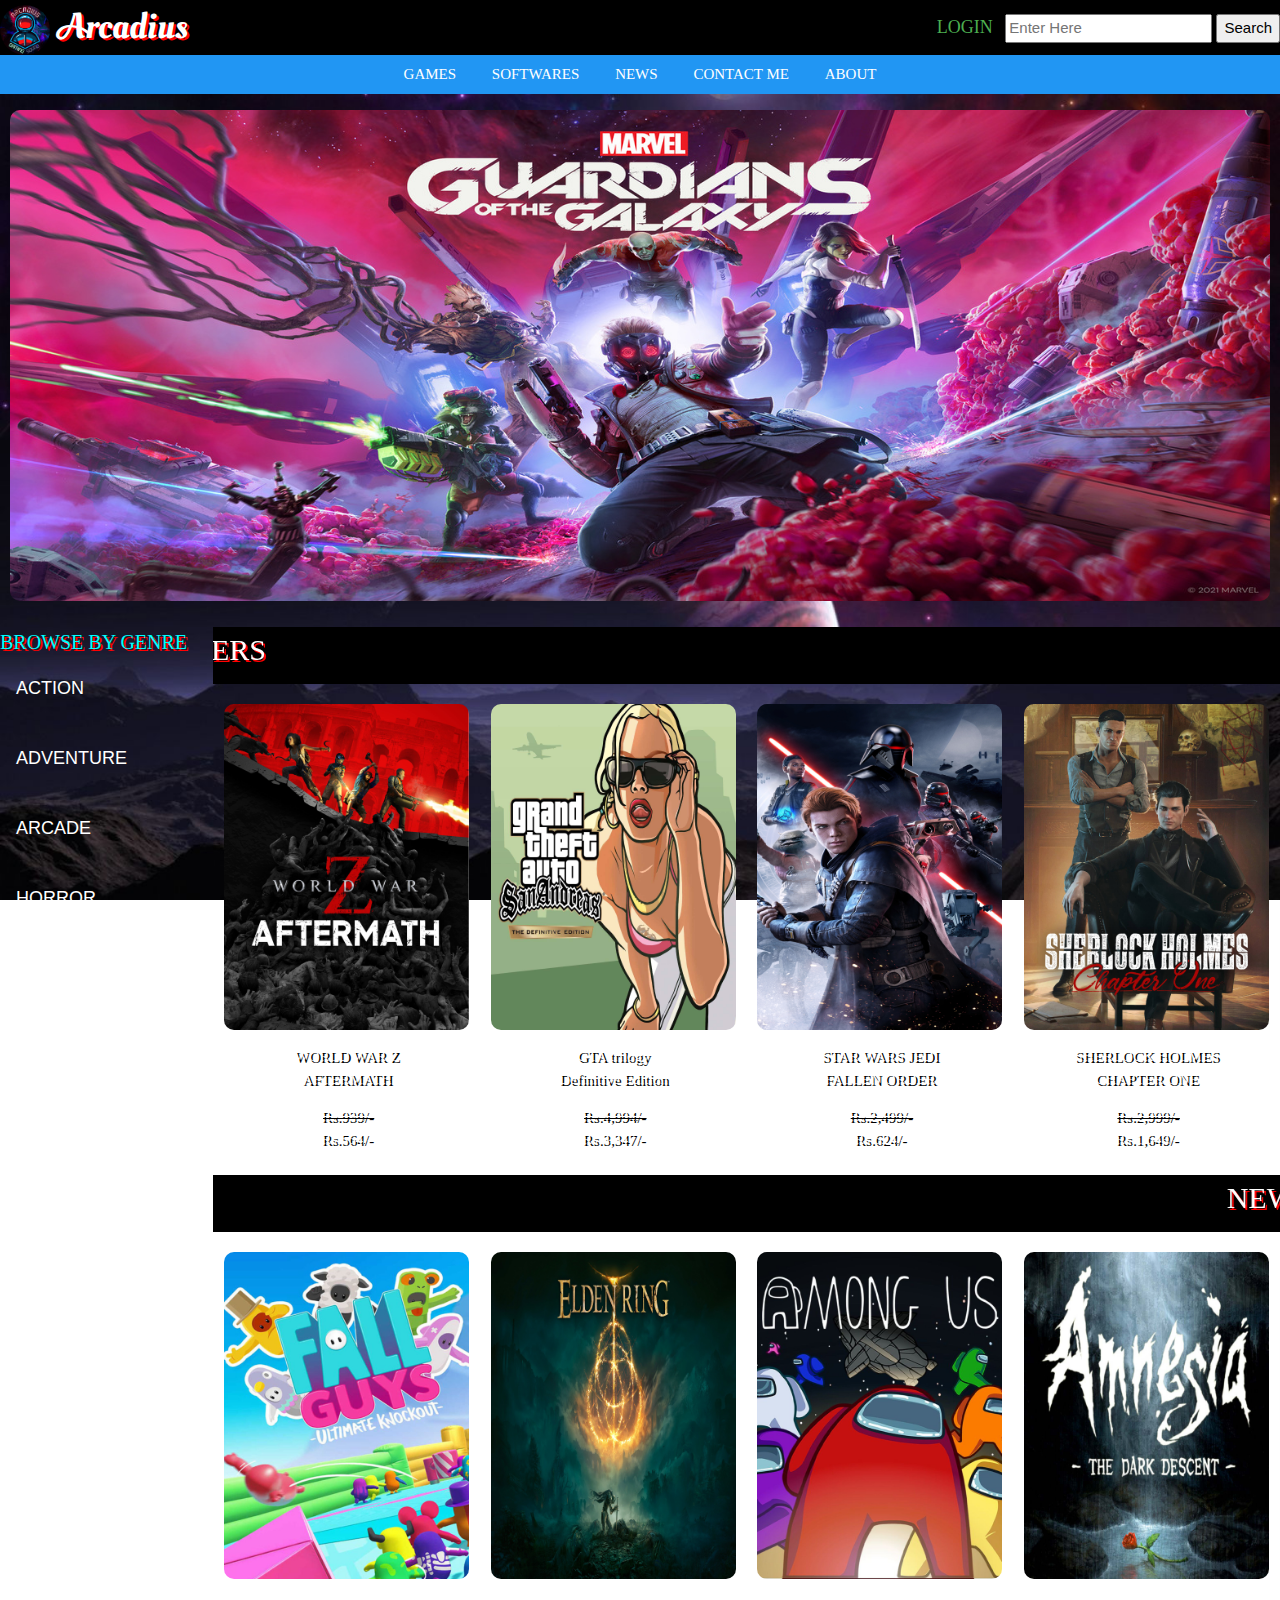
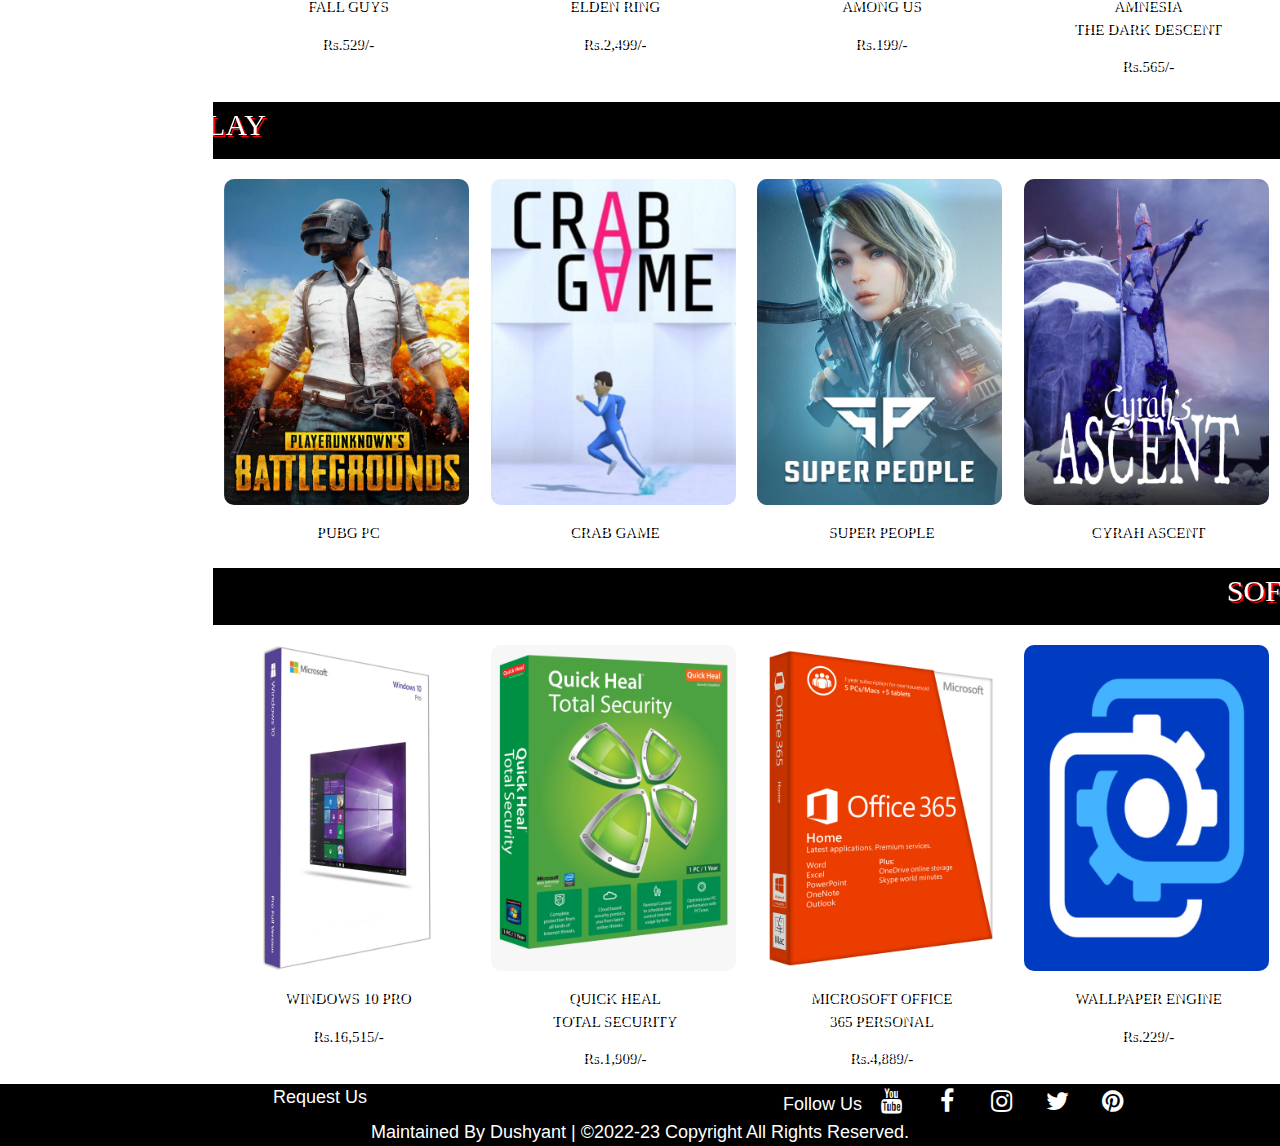
<file: index.html>
<!DOCTYPE html>
<html>
<head>
	<title>HOME</title>
	<meta charset="utf-8">
	<meta name="viewport" content="width=device-width, initial-scale=1">

	<!-- Icon link 1 -->
	<link rel="icon" type="image/x-icon" href="images/icon.ico">

	<!-- w3-css file link -->
	<link rel="stylesheet" type="text/css" href="w3-css.css">

	<!-- Font Link -->
	<link rel="preconnect" href="https://fonts.googleapis.com">
	<link rel="preconnect" href="https://fonts.gstatic.com" crossorigin>
	<link href="https://fonts.googleapis.com/css2?family=Oleo+Script+Swash+Caps&display=swap" rel="stylesheet">

	<!-- Icon link 2 -->
	<link rel="stylesheet" href="https://cdnjs.cloudflare.com/ajax/libs/font-awesome/4.7.0/css/font-awesome.min.css">

	<!-- CSS Link -->
	<link rel="stylesheet" type="text/css" href="website.css">

</head>
<body class="body1">

	<!-- Logo And Search Bar -->
	<div class="w3-row w3-black">
		<div class="w3-col s4 w3-left-align w3-mobile">
			<div class="w3-xxlarge font">
				<a href="home.html"><img class="w3-circle" src="images/logo.gif" height="50px"></a>
				Arcadius
			</div>
		</div>

		<div class="w3-col s8 w3-right-align w3-mobile" style="padding-top: 14px">
			<form onsubmit="alert('This function is not working yet. You need to set JavaScript for this function.')">
			<a href="login.html" style=" font-family: Space Age" class="w3-text-green w3-large">LOGIN</a>&nbsp;&nbsp;
				<input type="text" placeholder="Enter Here" required="">
				<button type="submit" class="w3-hover-green">Search</button>
			</form>
		</div>	
	</div>

	<!-- Navigation Bar with Dropdown Button -->
	<nav class="w3-container w3-blue w3-center" style="font-family: Avengero;">
		<div class="w3-dropdown-hover w3-mobile">
			<button class="w3-button w3-blue w3-hover-deep-orange">GAMES</button>
				<div class="w3-dropdown-content w3-bar-block w3-card-4">
					<a href="pcgame.html" class="w3-bar-item w3-button w3-hover-deep-orange">PC GAMES</a>
					<a href="playstation.html" class="w3-bar-item w3-button w3-hover-deep-orange">PLAYSTATION GAMES</a>		
				</div>
		</div>

		<div class="w3-dropdown-hover w3-mobile">
			<button class="w3-button w3-blue w3-hover-purple">SOFTWARES</button>
				<div class="w3-dropdown-content w3-bar-block w3-card-4">
					<a href="antivirus.html" class="w3-bar-item w3-button w3-hover-purple">ANTI-VIRUS</a>
					<a href="softwares.html" class="w3-bar-item w3-button w3-hover-purple">OTHER SOFTWARES</a>
				</div>
		</div>
			<a href="news.html"><button class="w3-button  w3-mobile w3-hover-green">NEWS</button></a>
			<a href="contact.html"><button class="w3-button  w3-mobile w3-hover-red">CONTACT ME</button></a>
			<a href="about.html"><button class="w3-button  w3-mobile w3-hover-grey">ABOUT</button></a>
	</nav>

	<!-- SlideShow -->
	<section class="w3-section" style="padding-left: 10px; padding-right: 10px">

		<a href="https://store.steampowered.com/app/1088850/Marvels_Guardians_of_the_Galaxy/" target="_blank">
		<img class="myslides mod1" src="images/imageslide/slide1.jpg"></a>

		<a href="https://store.steampowered.com/app/967050/Pacify/" target="_blank">
		<img class="myslides mod1" src="images/imageslide/slide2.jpg"></a>

		<a href="https://store.rockstargames.com/game/buy-gta-v?_gl=1*1ehb9wo*_ga*MTc0NjM4ODQ1OC4xNjUwODg5MTAw*_ga_PJQ2JYZDQC*MTY1NDQzODMwMC42LjEuMTY1NDQzOTIzMC4w" target="_blank">
		<img class="myslides mod1" src="images/imageslide/slide3.jpg"></a>

		<a href="https://store.rockstargames.com/game/buy-max-payne-3" target="_blank">
		<img class="myslides mod1" src="images/imageslide/slide4.jpg"></a>

		<a href="https://www.microsoft.com/en-in/d/windows-11-home/dg7gmgf0krt0" target="_blank">
		<img class="myslides mod1" src="images/imageslide/slide5.jpg"></a>

		<a href="https://store.steampowered.com/app/292030/The_Witcher_3_Wild_Hunt/" target="_blank">
		<img class="myslides mod1" src="images/imageslide/slide6.jpg"></a>

		<a href="https://store.rockstargames.com/game/buy-red-dead-redemption-2" target="_blank">
		<img class="myslides mod1" src="images/imageslide/slide7.jpg"></a>
		
		<a href="https://store.steampowered.com/app/1196590/Resident_Evil_Village/" target="_blank">
		<img class="myslides mod1" src="images/imageslide/slide8.jpg"></a>
		
		<a href="https://www.playstation.com/en-in/games/marvels-spider-man-miles-morales/" target="_blank">
		<img class="myslides mod1" src="images/imageslide/slide9.jpg"></a>

		<a href="https://store.steampowered.com/app/1091500/Cyberpunk_2077/" target="_blank">
		<img class="myslides mod1" src="images/imageslide/slide10.jpg"></a>
		
	</section>

	<!-- Slide Show JavaScript -->
	<script>
		var myIndex = 0;
		carousel();

		function carousel() {
		var i;
	  	var x = document.getElementsByClassName("myslides");
	  	for (i = 0; i < x.length; i++) {
	    x[i].style.display = "none";  
	  	}
	  	myIndex++;
	  	if (myIndex > x.length) {myIndex = 1}    
	  	x[myIndex-1].style.display = "block";  
	  	setTimeout(carousel, 3000); // Change image every 3 seconds
		}
	</script>

	<div class="w3-row">
	<!-- Left Content -->
		<div class="w3-col m2 w3-ul w3-large">
			<h4 class="w3-text-aqua">BROWSE BY GENRE</h4>
	
			<a href="https://store.epicgames.com/en-US/c/action-games?sortBy=releaseDate&sortDir=DESC&count=40" target="_blank">
			<li class="w3-hover-green w3-text-white">ACTION</li></a><br>

			<a href="https://store.steampowered.com/tags/en/Adventure/" target="_blank">
			<li class="w3-hover-green w3-text-white">ADVENTURE</li></a><br>

			<a href="https://store.steampowered.com/category/arcade_rhythm/" target="_blank">
			<li class="w3-hover-green w3-text-white">ARCADE</li></a><br>

			<a href="https://store.steampowered.com/category/horror/" target="_blank">
			<li class="w3-hover-green w3-text-white">HORROR</li></a><br>

			<a href="https://store.steampowered.com/category/mystery_detective/" target="_blank">
			<li class="w3-hover-green w3-text-white">MYSTERY</li></a><br>

			<a href="https://store.epicgames.com/en-US/c/racing-games?sortBy=releaseDate&sortDir=DESC&count=40" target="_blank">
			<li class="w3-hover-green w3-text-white">RACING</li></a><br>

			<a href="https://store.epicgames.com/en-US/c/shooter-games?sortBy=releaseDate&sortDir=DESC&count=40" target="_blank">
			<li class="w3-hover-green w3-text-white">SHOOTING</li></a><br>

			<a href="https://store.steampowered.com/category/survival/" target="_blank">
			<li class="w3-hover-green w3-text-white">SURVIVAL</li></a><br>

			<a href="https://store.epicgames.com/en-US/c/strategy-games?sortBy=releaseDate&sortDir=DESC&count=40" target="_blank">
			<li class="w3-hover-green w3-text-white">STRATEGY</li></a><br>		
		</div>

	<!-- Right Content -->
		<div class="w3-col m10">

			<!-- Heading 1 -->
			<h2 class="Head1 w3-bar w3-black w3-text-white w3-center"><marquee direction= "right">SPECIAL OFFERS</marquee></h2>
			<div class="w3-row w3-center">
				<div class="w3-col s3 mod2 w3-mobile">
					<a href="https://store.epicgames.com/en-US/p/world-war-z" target="_blank">
					<img class="image" src="images/offer1.jpg"></a>
					<p class="w3-text-white">WORLD WAR Z<br>AFTERMATH</p>
					<p class="w3-text-white"><strike>Rs.939/-</strike><br>Rs.564/-</p>
				</div>

				<div class="w3-col s3 mod2 w3-mobile">
					<a href="https://store.rockstargames.com/game/buy-grand-theft-auto-the-trilogy-the-definitive-edition?_gl=1*12jiy9e*_ga*MTc0NjM4ODQ1OC4xNjUwODg5MTAw*_ga_PJQ2JYZDQC*MTY1NDQzODMwMC42LjEuMTY1NDQzODk2NS4w" target="_blank">
					<img class="image" src="images/offer2.jpg"></a>
					<p class="w3-text-white">GTA trilogy<br>Definitive Edition </p>
					<p class="w3-text-white"><strike>Rs.4,994/-</strike><br>Rs.3,347/-</p>		
				</div>

				<div class="w3-col s3 mod2 w3-mobile">
					<a href="https://store.epicgames.com/en-US/p/star-wars-jedi-fallen-order" target="_blank">
					<img class="image" src="images/offer3.jpg"></a>
					<p class="w3-text-white">STAR WARS JEDI<br>FALLEN ORDER</p>
					<p class="w3-text-white"><strike>Rs.2,499/-</strike><br>Rs.624/-</p>
				</div>

				<div class="w3-col s3 mod2 w3-mobile">
					<a href="https://store.steampowered.com/app/1137300/Sherlock_Holmes_Chapter_One/" target="_blank">
					<img class="image" src="images/offer4.jpg"></a>
					<p class="w3-text-white">SHERLOCK HOLMES<br>CHAPTER ONE</p>
					<p class="w3-text-white"><strike>Rs.2,999/-</strike><br>Rs.1,649/-</p>
				</div>
			</div>

			<!-- Heading 2 -->
			<h2 class="Head1 w3-bar w3-black w3-text-white w3-center"><marquee direction= "left">NEW RELEASES</marquee></h2>
			<div class="w3-row w3-center">
				<div class="w3-col s3 mod2 w3-mobile">
					<a href="https://store.steampowered.com/app/1097150/Fall_Guys_Ultimate_Knockout/" target="_blank">
					<img class="image" src="images/new1.jpg"></a>
					<p class="w3-text-white">FALL GUYS</p>
					<p class="w3-text-white">Rs.529/-</p>
				</div>

				<div class="w3-col s3 mod2 w3-mobile">
					<a href="https://store.steampowered.com/app/1245620/ELDEN_RING/" target="_blank">
					<img class="image" src="images/new2.jpg"></a>
					<p class="w3-text-white">ELDEN RING</p>
					<p class="w3-text-white">Rs.2,499/-</p>
				</div>

				<div class="w3-col s3 mod2 w3-mobile">
					<a href="https://store.steampowered.com/app/945360/Among_Us/" target="_blank">
					<img class="image" src="images/new3.jpg"></a>
					<p class="w3-text-white">AMONG US</p>
					<p class="w3-text-white">Rs.199/-</p>
				</div>

				<div class="w3-col s3 mod2 w3-mobile">
					<a href="https://store.steampowered.com/app/57300/Amnesia_The_Dark_Descent/" target="_blank">
					<img class="image" src="images/new4.jpg"></a>
					<p class="w3-text-white">AMNESIA<br>THE DARK DESCENT</p>
					<p class="w3-text-white">Rs.565/-</p>
				</div>
			</div>

			<!-- Heading 3 -->
			<h2 class="Head1 w3-bar w3-black w3-text-white w3-center"><marquee direction= "right">FREE TO PLAY</marquee></h2>
			<div class="w3-row w3-center">
				<div class="w3-col s3 mod2 w3-mobile">
					<a href="https://store.steampowered.com/app/578080/PUBG_BATTLEGROUNDS/" target="_blank">
					<img class="image" src="images/free1.jpg"></a>
					<p class="w3-text-white">PUBG PC</p>
				</div>

				<div class="w3-col s3 mod2 w3-mobile">
					<a href="https://store.steampowered.com/app/1782210/Crab_Game/" target="_blank">
					<img class="image" src="images/free2.jpg"></a>
					<p class="w3-text-white">CRAB GAME</p>
				</div>

				<div class="w3-col s3 mod2 w3-mobile">
					<a href="https://store.steampowered.com/app/1190340/SUPER_PEOPLE/" target="_blank">
					<img class="image" src="images/free3.jpg"></a>
					<p class="w3-text-white">SUPER PEOPLE</p>
				</div>

				<div class="w3-col s3 mod2 w3-mobile">
					<a href="https://store.steampowered.com/app/1992850/Cyrahs_Ascent/" target="_blank">
					<img class="image" src="images/free4.jpg"></a>
					<p class="w3-text-white">CYRAH ASCENT</p>
				</div>
			</div>

			<!-- Heading 4 -->
			<h2 class="Head1 w3-bar w3-black w3-text-white w3-center"><marquee direction= "left">SOFTWARES</marquee></h2>
			<div class="w3-row w3-center">
				<div class="w3-col s3 mod2 w3-mobile">
					<a href="https://www.microsoft.com/en-in/d/windows-10-pro/df77x4d43rkt?activetab=pivot%3aoverviewtab" target="_blank">
					<img class="image" src="images/software1.jpg"></a>
					<p class="w3-text-white">WINDOWS 10 PRO</p>
					<p class="w3-text-white">Rs.16,515/-</p>
				</div>

				<div class="w3-col s3 mod2 w3-mobile">
					<a href="https://www.quickheal.co.in/home-users/quick-heal-total-security/" target="_blank">
					<img class="image" src="images/software2.jpg"></a>
					<p class="w3-text-white">QUICK HEAL<br>TOTAL SECURITY</p>
					<p class="w3-text-white">Rs.1,909/-</p>
				</div>

				<div class="w3-col s3 mod2 w3-mobile">
					<a href="https://www.microsoft.com/en-in/microsoft-365/p/microsoft-365-personal/cfq7ttc0k5bf?activetab=pivot:requirementstab" target="_blank">
					<img class="image" src="images/software3.jpg"></a>
					<p class="w3-text-white">MICROSOFT OFFICE<br>365 PERSONAL</p>
					<p class="w3-text-white">Rs.4,889/-</p>
				</div>

				<div class="w3-col s3 mod2 w3-mobile">
					<a href="https://store.steampowered.com/app/431960/Wallpaper_Engine/" target="_blank">
					<img class="image" src="images/software4.jpg"></a>
					<p class="w3-text-white">WALLPAPER ENGINE</p>
					<p class="w3-text-white">Rs.229/-</p>
				</div>
			</div>

		</div>
	</div>
		
	<!-- Footer -->
	<footer class="w3-bar w3-display-bottom w3-center w3-large w3-black">
		<div class="w3-row">
			<div class="w3-col s6 w3-mobile">
				<a href="#">Request Us</a>
			</div>

			<div class="w3-col s6 w3-mobile">Follow Us
				<a href="#" class="fa fa-youtube w3-hover-red">	 	</a>
				<a href="#" class="fa fa-facebook w3-hover-blue">  	</a>
				<a href="#" class="fa fa-instagram w3-hover-pink"> 	</a>
				<a href="#" class="fa fa-twitter w3-hover-blue">   	</a>	
				<a href="#" class="fa fa-pinterest w3-hover-red"> 	</a>
			</div>
		</div>
		
		<div class="w3-mobile">Maintained By Dushyant | &#169;2022-23 Copyright All Rights Reserved.</div>
	</footer>
	
</body>
</html>
</file>
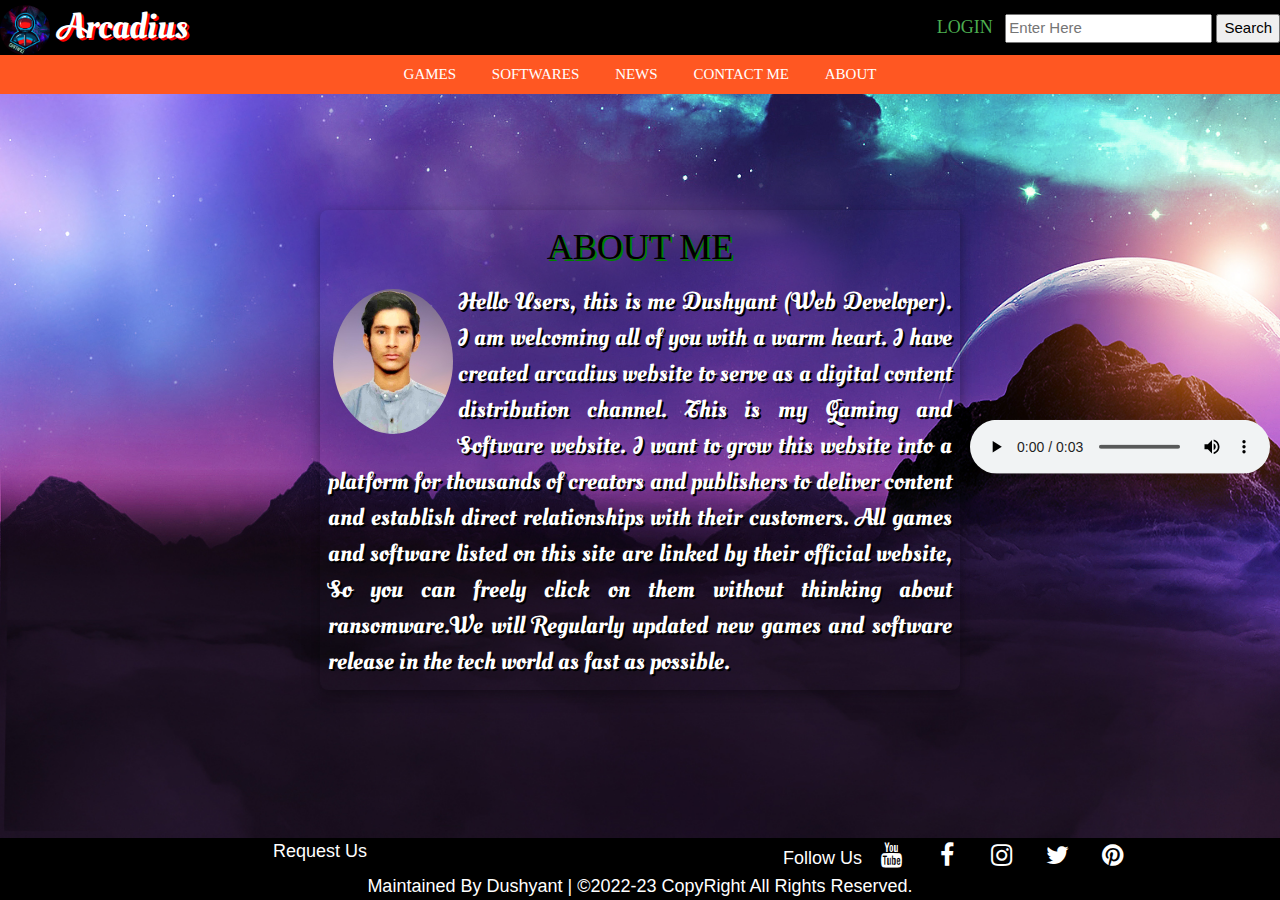
<file: about.html>
<!DOCTYPE html>
<html>
<head>
	<title>ABOUT US</title>
	<meta charset="utf-8">
	<meta name="viewport" content="width=device-width, initial-scale=1">

	<!-- Icon Link 1 -->
	<link rel="icon" type="image/x-icon" href="images/icon.ico">

	<!-- w3-css file link -->
	<link rel="stylesheet" type="text/css" href="w3-css.css">

	<!-- Font Link -->
	<link rel="preconnect" href="https://fonts.googleapis.com">
	<link rel="preconnect" href="https://fonts.gstatic.com" crossorigin>
	<link href="https://fonts.googleapis.com/css2?family=Oleo+Script+Swash+Caps&display=swap" rel="stylesheet">

	<!-- Icon Link 2 -->
	<link rel="stylesheet" href="https://cdnjs.cloudflare.com/ajax/libs/font-awesome/4.7.0/css/font-awesome.min.css">

	<!-- CSS Link -->
	<link rel="stylesheet" type="text/css" href="website.css">

</head>
<body class="body8">

	<!-- Logo And Search Bar -->
	<div class="w3-row w3-black">
		<div class="w3-col s4 w3-left-align w3-mobile">
			<div class="w3-xxlarge font">
				<a href="home.html"><img class="w3-circle" src="images/logo.gif" height="50px"></a>
				Arcadius
			</div>
		</div>

		<div class="w3-col s8 w3-right-align w3-mobile" style="padding-top: 14px">
			<form onsubmit="alert('This function is not working yet. You need to set JavaScript for this function.')">
			<a href="login.html" style=" font-family: Space Age" class="w3-text-green w3-large">LOGIN</a>&nbsp;&nbsp;
				<input type="text" placeholder="Enter Here" required="">
				<button type="submit" class="w3-hover-green">Search</button>
			</form>
		</div>
	</div>

	<!-- Navigation Bar with Dropdown Button -->
	<nav class="w3-container w3-deep-orange w3-center" style="font-family: Avengero">
		<div class="w3-dropdown-hover w3-mobile ">
			<button class="w3-button w3-deep-orange w3-hover-green">GAMES</button>
				<div class="w3-dropdown-content w3-bar-block w3-card-4">
					<a href="pcgame.html" class="w3-bar-item w3-button w3-hover-green">PC GAMES</a>
					<a href="playstation.html" class="w3-bar-item w3-button w3-hover-green">PLAYSTATION GAMES</a>		
				</div>
		</div>

		<div class="w3-dropdown-hover w3-mobile ">
			<button class="w3-button w3-deep-orange w3-hover-purple">SOFTWARES</button>
				<div class="w3-dropdown-content w3-bar-block w3-card-4">
					<a href="antivirus.html" class="w3-bar-item w3-button w3-hover-purple">ANTI-VIRUS</a>
					<a href="softwares.html" class="w3-bar-item w3-button w3-hover-purple">OTHER SOFTWARES</a>		
				</div>
		</div>
			<a href="news.html"><button class="w3-button w3-mobile w3-hover-blue">NEWS</button></a>
			<a href="contact.html"><button class="w3-button w3-mobile w3-hover-aqua">CONTACT ME</button></a>
			<a href="about.html"><button class="w3-button w3-mobile w3-hover-grey">ABOUT</button></a>
	</nav>

	<!-- About Us Content -->
	<div class="w3-row-padding w3-center">
		<!-- <div class="w3-col s3 w3-display-left">
			<video src="video.mp4" controls></video>
		</div>
 -->
		<div class="w3-col s6 w3-justify w3-card-4 w3-round-large w3-display-middle">
			<h1 class="Head8 w3-center">ABOUT ME</h1>
			<img class="w3-circle" src="images/mypic.jpg" width="120px" style="float: left; margin: 5px;">
			<h3 class="Head9 w3-text-white">
				Hello Users, this is me Dushyant (Web Developer). I am welcoming all of you with a warm heart. I have created arcadius website to serve as a digital content distribution channel. This is my Gaming and Software website. I want to grow this website into a platform for thousands of creators and publishers to deliver content and establish direct relationships with their customers. All games and software listed on this site are linked by their official website, So you can freely click on them without thinking about ransomware.We will Regularly updated new games and software release in the tech world as fast as possible.
			</h3>
		</div>
	
		<div class="w3-col s3 w3-display-right">
			<audio src="audio.wav" controls></audio>
		</div>	
	</div>

	<!-- Footer -->
	<footer class="w3-bar w3-center w3-large w3-black w3-bottom">
		<div class="w3-row">
			<div class="w3-col s6 w3-mobile">
				<a href="">Request Us</a>
			</div>

			<div class="w3-col s6 w3-mobile">Follow Us
				<a href="#" class="fa fa-youtube w3-hover-red">	 	</a>
				<a href="#" class="fa fa-facebook w3-hover-blue">  	</a>
				<a href="#" class="fa fa-instagram w3-hover-pink"> 	</a>
				<a href="#" class="fa fa-twitter w3-hover-blue">   	</a>	
				<a href="#" class="fa fa-pinterest w3-hover-red"> 	</a>
			</div>
		</div>
		
		<div class="w3-mobile">Maintained By Dushyant | &#169;2022-23 CopyRight All Rights Reserved.</div>
	</footer>
	
</body>
</html>
</file>
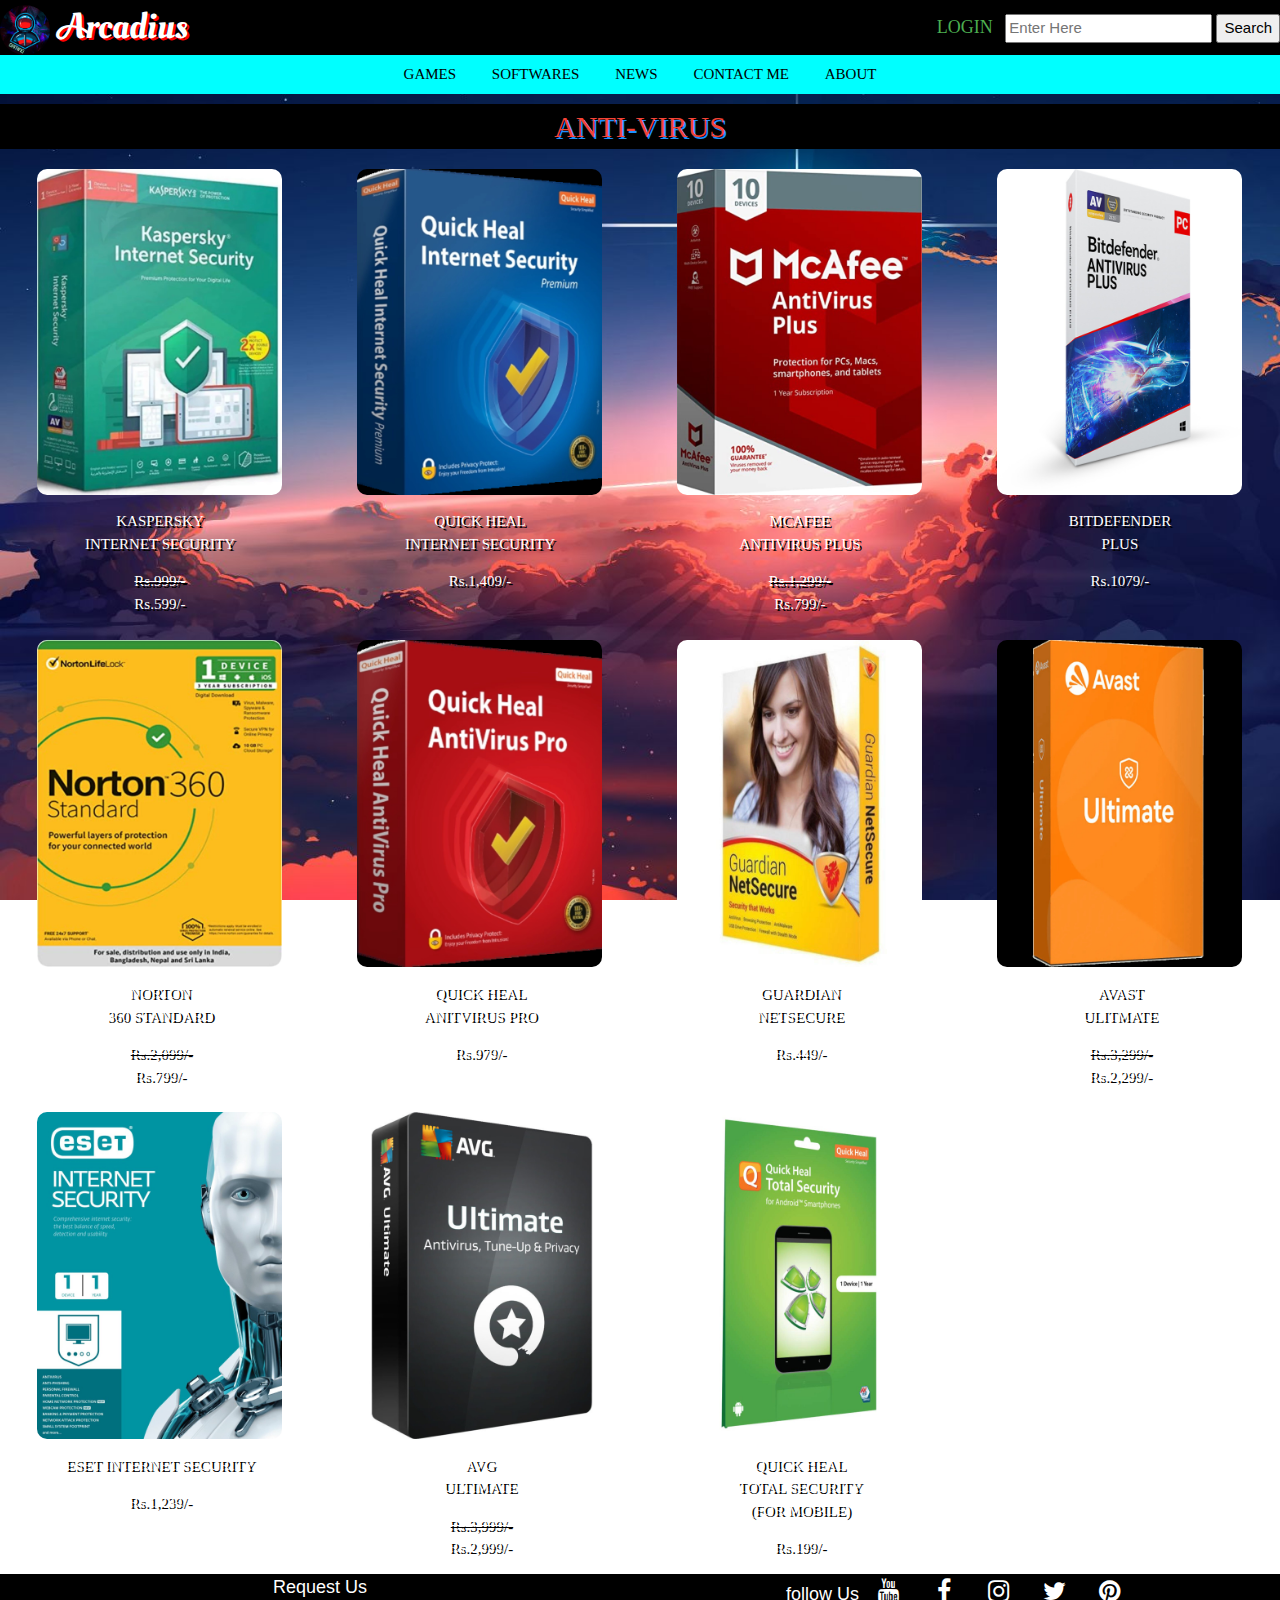
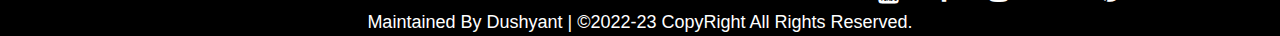
<file: antivirus.html>
<!DOCTYPE html>
<html>
<head>
	<title>ANTI-VIRUS</title>
	<meta charset="utf-8">
	<meta name="viewport" content="width=device-width, initial-scale=1">

	<!-- Icon Link 1 -->
	<link rel="icon" type="image/x-icon" href="images/icon.ico">

	<!-- w3-css file link -->
	<link rel="stylesheet" type="text/css" href="w3-css.css">
	
	<!-- Font Link -->
	<link rel="preconnect" href="https://fonts.googleapis.com">
	<link rel="preconnect" href="https://fonts.gstatic.com" crossorigin>
	<link href="https://fonts.googleapis.com/css2?family=Oleo+Script+Swash+Caps&display=swap" rel="stylesheet">

	<!-- Icon link 2 -->
	<link rel="stylesheet" href="https://cdnjs.cloudflare.com/ajax/libs/font-awesome/4.7.0/css/font-awesome.min.css">

	<!-- CSS Link -->
	<link rel="stylesheet" type="text/css" href="website.css">
		
</head>
<body class="body4">

	<!-- Logo And Search Bar -->
	<div class="w3-row w3-black">
		<div class="w3-col s4 w3-left-align w3-mobile">
			<div class="w3-xxlarge font">
				<a href="home.html"><img class="w3-circle" src="images/logo.gif" height="50px"></a>
				Arcadius
			</div>
		</div>

		<div class="w3-col s8 w3-right-align w3-mobile" style="padding-top: 14px">
			<form onsubmit="alert('This function is not working yet. You need to set JavaScript for this function.')">
			<a href="login.html" style=" font-family: Space Age" class="w3-text-green w3-large">LOGIN</a>&nbsp;&nbsp;
				<input type="text" placeholder="Enter Here" required="">
				<button type="submit" class="w3-hover-green">Search</button>
			</form>
		</div>
	</div>

	<!-- Navigation Bar with Dropdown Button -->
	<nav class="w3-container w3-aqua w3-center" style="font-family: Avengero">
		<div class="w3-dropdown-hover w3-mobile">
			<button class="w3-button w3-aqua w3-hover-deep-orange">GAMES</button>
				<div class="w3-dropdown-content w3-bar-block w3-card-4">
					<a href="pcgame.html" class="w3-bar-item w3-button w3-hover-deep-orange">PC GAMES</a>
					<a href="playstation.html" class="w3-bar-item w3-button w3-hover-deep-orange">PLAYSTATION GAMES</a>		
				</div>
		</div>

		<div class="w3-dropdown-hover w3-mobile">
			<button class="w3-button w3-aqua w3-hover-purple">SOFTWARES</button>
				<div class="w3-dropdown-content w3-bar-block w3-card-4">
					<a href="antivirus.html" class="w3-bar-item w3-button w3-hover-purple">ANTI-VIRUS</a>
					<a href="softwares.html" class="w3-bar-item w3-button w3-hover-purple">OTHER SOFTWARES</a>		
				</div>
		</div>
			<a href="news.html"><button class="w3-button w3-mobile w3-hover-blue">NEWS</button></a>
			<a href="contact.html"><button class="w3-button w3-mobile w3-hover-red">CONTACT ME</button></a>
			<a href="about.html"><button class="w3-button w3-mobile w3-hover-grey">ABOUT</button></a>
	</nav>

	<!-- Anti-Virus -->
	<h2 class="Head4 w3-bar w3-black w3-center w3-text-red">ANTI-VIRUS</h2>

	<!-- row 1 -->
	<div class="w3-row w3-center">
		<div class="w3-col s3 padding w3-mobile">
			<a href="https://www.kaspersky.co.in/internet-security" target="_blank">
			<img class="image" src="images/antivirus/anti1.jpg"></a>
			<p class="w3-text-white">KASPERSKY<br>INTERNET SECURITY</p>
			<p class="w3-text-white"><strike>Rs.999/-</strike><br>Rs.599/-</p>
		</div>
				
		<div class="w3-col s3 padding w3-mobile">
			<a href="https://www.quickheal.co.in/home-users/quick-heal-internet-security" target="_blank">
			<img class="image" src="images/antivirus/anti2.jpg"></a>
			<p class="w3-text-white">QUICK HEAL <br>INTERNET SECURITY</p>
			<p class="w3-text-white">Rs.1,409/-</p>
		</div>
				
		<div class="w3-col s3 padding w3-mobile">
			<a href="https://www.mcafee.com/en-in/antivirus.html" target="_blank">
			<img class="image" src="images/antivirus/anti3.jpg"></a>
			<p class="w3-text-white">MCAFEE<br>ANTIVIRUS PLUS</p>
			<p class="w3-text-white"><strike>Rs.1,299/-</strike><br>Rs.799/-</p>
		</div>
			

		<div class="w3-col s3 padding w3-mobile">
			<a href="https://www.bitdefender.com/solutions/antivirus.html#plans" target="_blank">
			<img class="image" src="images/antivirus/anti4.jpg"></a>
			<p class="w3-text-white">BITDEFENDER<br>PLUS</p>
			<p class="w3-text-white">Rs.1079/-</p>
		</div>
	</div>

	<!-- row 2 -->
	<div class="w3-row w3-center">
		<div class="w3-col s3 padding w3-mobile">
			<a href="https://in.norton.com/products/norton-360-standard?inid=nortoncom_nav_norton-360-standard_products-services:norton-360-legacy" target="_blank">
			<img class="image" src="images/antivirus/anti5.jpg"></a>
			<p class="w3-text-white">NORTON<br>360 STANDARD</p>
			<p class="w3-text-white"><strike>Rs.2,099/-</strike><br>Rs.799/-</p>
		</div>
			
		<div class="w3-col s3 padding w3-mobile">
			<a href="https://www.quickheal.co.in/home-users/quick-heal-antivirus-pro" target="_blank">
			<img class="image" src="images/antivirus/anti6.jpg"></a>
			<p class="w3-text-white">QUICK HEAL<br>ANITVIRUS PRO</p>
			<p class="w3-text-white">Rs.979/-</p>
		</div>
				
		<div class="w3-col s3 padding w3-mobile">
			<a href="https://www.guardianav.co.in/products/guardian-netsecure" target="_blank">
			<img class="image" src="images/antivirus/anti7.jpg"></a>
			<p class="w3-text-white">GUARDIAN<br>NETSECURE</p>
			<p class="w3-text-white">Rs.449/-</p>
		</div>
			
		<div class="w3-col s3 padding w3-mobile">
			<a href="https://www.avast.com/en-in/ultimate#pc" target="_blank">
			<img class="image" src="images/antivirus/anti8.jpg"></a>
			<p class="w3-text-white">AVAST<br>ULITMATE</p>
			<p class="w3-text-white"><strike>Rs.3,299/-</strike><br>Rs.2,299/-</p>
		</div>
	</div>

	<!-- row 3 -->
	<div class="w3-row w3-center">
		<div class="w3-col s3 padding w3-mobile">
			<a href="https://www.eset.com/in/home/internet-security/" target="_blank">
			<img class="image" src="images/antivirus/anti9.jpg"></a>
			<p class="w3-text-white">ESET INTERNET SECURITY</p>
			<p class="w3-text-white">Rs.1,239/-</p>
		</div>
				
		<div class="w3-col s3 padding w3-mobile">
			<a href="https://www.avg.com/en-in/ultimate#pc" target="_blank">
			<img class="image" src="images/antivirus/anti10.jpg"></a>
			<p class="w3-text-white">AVG<br>ULTIMATE</p>
			<p class="w3-text-white"><strike>Rs.3,999/-</strike><br>Rs.2,999/-</p>
		</div>
				
		<div class="w3-col s3 padding w3-mobile">
			<a href="https://www.quickheal.co.in/home-users/quick-heal-total-security-for-android" target="_blank">
			<img class="image" src="images/antivirus/anti11.jpg"></a>
			<p class="w3-text-white">QUICK HEAL<br>TOTAL SECURITY<br>(FOR MOBILE)</p>
			<p class="w3-text-white">Rs.199/-</p>
		</div>			
	</div>

	<!-- Footer -->
	<footer class="w3-bar w3-display-bottom w3-center w3-large w3-black">
		<div class="w3-row">
			<div class="w3-col s6 w3-mobile">
				<a href="">Request Us</a>
			</div>

			<div class="w3-col s6 w3-mobile">follow Us
				<a href="#" class="fa fa-youtube w3-hover-red">	 	</a>
				<a href="#" class="fa fa-facebook w3-hover-blue">  	</a>
				<a href="#" class="fa fa-instagram w3-hover-pink"> 	</a>
				<a href="#" class="fa fa-twitter w3-hover-blue">   	</a>	
				<a href="#" class="fa fa-pinterest w3-hover-red"> 	</a>
			</div>
		</div>
		
		<div class="w3-mobile">Maintained By Dushyant | &#169;2022-23 CopyRight All Rights Reserved.</div>
	</footer>
	
</body>
</html>
</file>
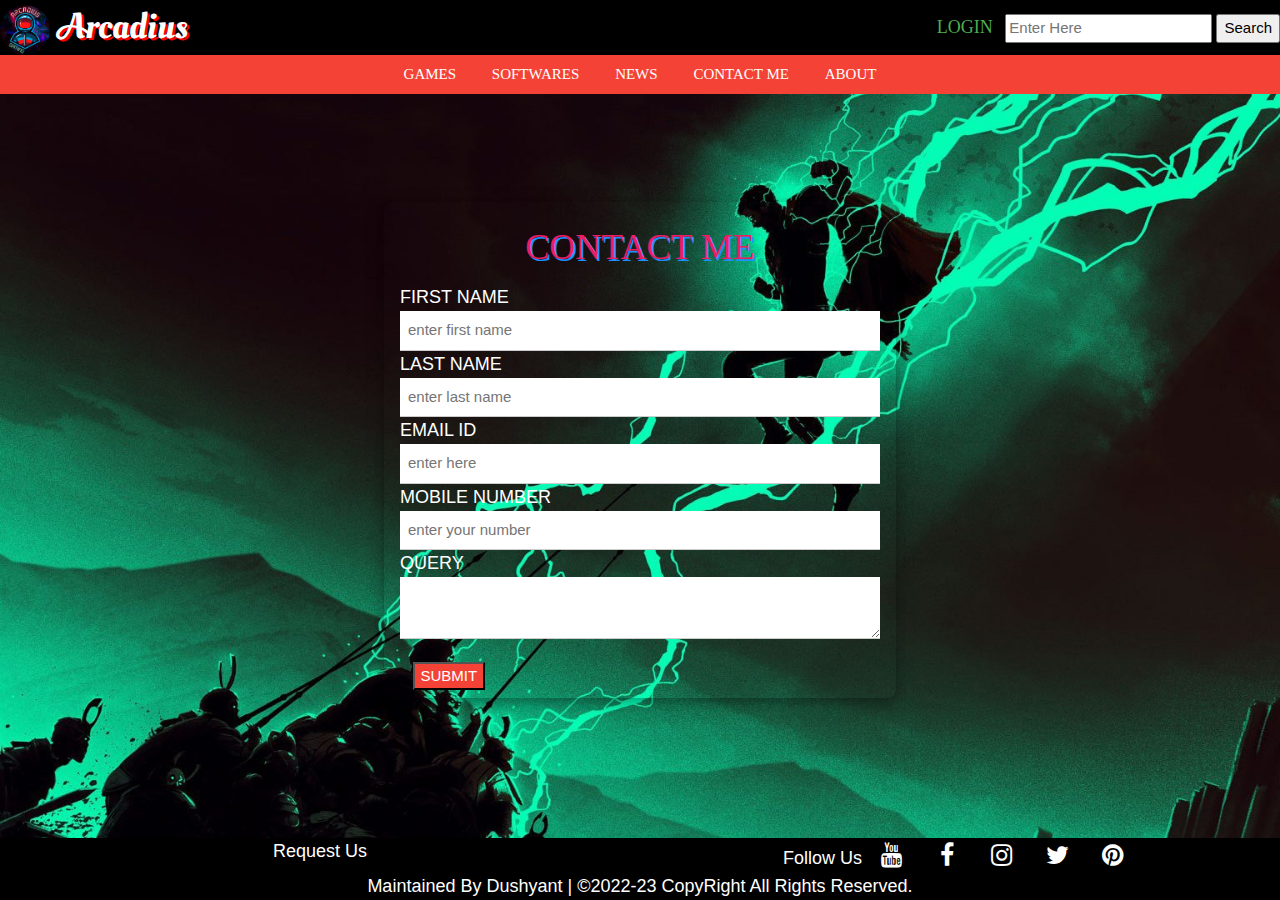
<file: contact.html>
<!DOCTYPE html>
<html>
<head>
	<title>CONTACT ME</title>
	<meta charset="utf-8">
	<meta name="viewport" content="width=device-width, initial-scale=1">

	<!-- Icon Link 1 -->
	<link rel="icon" type="image/x-icon" href="images/icon.ico">

	<!-- w3-css file link -->
	<link rel="stylesheet" type="text/css" href="w3-css.css">

	<!-- Font Link -->
	<link rel="preconnect" href="https://fonts.googleapis.com">
	<link rel="preconnect" href="https://fonts.gstatic.com" crossorigin>
	<link href="https://fonts.googleapis.com/css2?family=Oleo+Script+Swash+Caps&display=swap" rel="stylesheet">

	<!-- Icon link 2 -->
	<link rel="stylesheet" href="https://cdnjs.cloudflare.com/ajax/libs/font-awesome/4.7.0/css/font-awesome.min.css">

	<!-- CSS Link -->
	<link rel="stylesheet" type="text/css" href="website.css">

</head>
<body class="body7">

	<!-- Logo And Search Bar -->
	<div class="w3-row w3-black">
		<div class="w3-col s4 w3-left-align w3-mobile">
			<div class="w3-xxlarge font">
				<a href="home.html"><img class="w3-circle" src="images/logo.gif" height="50px"></a>
				Arcadius
			</div>
		</div>

		<div class="w3-col s8 w3-right-align w3-mobile" style="padding-top: 14px">
			<form onsubmit="alert('This function is not working yet. You need to set JavaScript for this function.')">
			<a href="login.html" style=" font-family: Space Age" class="w3-text-green w3-large">LOGIN</a>&nbsp;&nbsp;
				<input type="text" placeholder="Enter Here" required="">
				<button type="submit" class="w3-hover-green">Search</button>
			</form>
		</div>			
	</div>

	<!-- Navigation Bar with Dropdown Button -->
	<nav class="w3-container w3-red w3-center" style="font-family: Avengero">
		<div class="w3-dropdown-hover w3-mobile">
			<button class="w3-button w3-red w3-hover-light-blue">GAMES</button>
				<div class="w3-dropdown-content w3-bar-block w3-card-4">
					<a href="pcgame.html" class="w3-bar-item w3-button w3-hover-light-blue">PC GAMES</a>
					<a href="playstation.html" class="w3-bar-item w3-button w3-hover-light-blue">PLAYSTATION GAMES</a>
				</div>
		</div>

		<div class="w3-dropdown-hover w3-mobile">
			<button class="w3-button w3-red w3-hover-purple">SOFTWARES</button>
				<div class="w3-dropdown-content w3-bar-block w3-card-4">
					<a href="antivirus.html" class="w3-bar-item w3-button w3-hover-purple">ANTI-VIRUS</a>
					<a href="softwares.html" class="w3-bar-item w3-button w3-hover-purple">OTHER SOFTWARES</a>		
				</div>
		</div>
			<a href="news.html"><button class="w3-button w3-mobile w3-hover-green">NEWS</button></a>
			<a href="contact.html"><button class="w3-button w3-mobile w3-hover-yellow">CONTACT ME</button></a>
			<a href="about.html"><button class="w3-button w3-mobile w3-hover-grey">ABOUT</button></a>
	</nav>

	<!-- Contact Details -->
	<div class="w3-card-4 w3-display-middle w3-round-large w3-padding" style="width: 40%">
		<form class="w3-text-white" onsubmit="alert('&#128513; Thanks for contact me. We will resolve your query as soon as possible.')">
			<h1 class="Head7 w3-text-pink w3-center">CONTACT ME</h1>

			<Label for="first" class="w3-large">FIRST NAME</Label>
			<input type="text" id="first" placeholder="enter first name" class="w3-input" minlength="3" autocomplete="off" required=""/>

			<Label for="last" class="w3-large">LAST NAME</Label>
			<input type="text" id="last" placeholder="enter last name" class="w3-input" minlength="3" autocomplete="off" required=""/>

			<Label for="email" class="w3-large">EMAIL ID</Label>
			<input type="email" id="email" placeholder="enter here" class="w3-input" autocomplete="off" required=""/>

			<Label for="mobile" class="w3-large">MOBILE NUMBER</Label>
			<input type="number" id="mobile" placeholder="enter your number" class="w3-input" autocomplete="off" required=""/>

			<Label for="query" class="w3-large">QUERY</Label>
			<textarea 	id="query" placeholder="enter your queries" class="w3-input" 
						minlength="50" maxlength="150" autocomplete="off" required=""/>
			</textarea><br>&nbsp;&nbsp;

			<button type="submit" class="w3-red">SUBMIT</button>
		</form>
	</div>

	<!-- Footer -->
	<footer class="w3-bar w3-center w3-large w3-black w3-bottom">
		<div class="w3-row">
			<div class="w3-col s6 w3-mobile">
				<a href="">Request Us</a>
			</div>

			<div class="w3-col s6 w3-mobile">Follow Us
				<a href="#" class="fa fa-youtube w3-hover-red">	 	</a>
				<a href="#" class="fa fa-facebook w3-hover-blue">  	</a>
				<a href="#" class="fa fa-instagram w3-hover-pink"> 	</a>
				<a href="#" class="fa fa-twitter w3-hover-blue">   	</a>	
				<a href="#" class="fa fa-pinterest w3-hover-red"> 	</a>
			</div>
		</div>
		
		<div class="w3-mobile">Maintained By Dushyant | &#169;2022-23 CopyRight All Rights Reserved.</div>
	</footer>
	
</body>
</html>
</file>
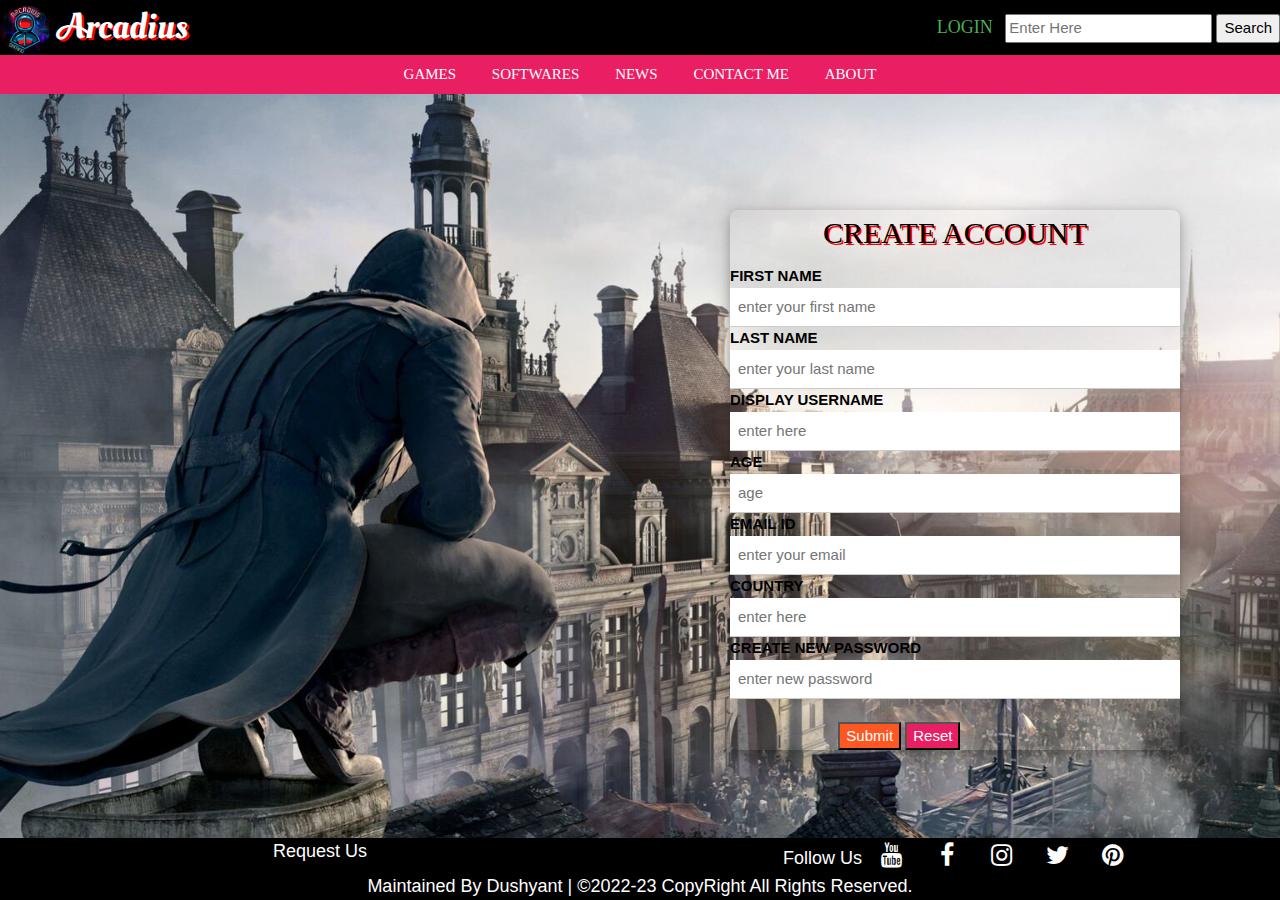
<file: createaccount.html>
<!DOCTYPE html>
<html>
<head>
	<title>CREATE AN ACCOUNT</title>
	<meta charset="utf-8">
	<meta name="viewport" content="width=device-width, initial-scale=1">

	<!-- Icon Link 1 -->
	<link rel="icon" type="image/x-icon" href="images/icon.ico">
	
	<!-- w3-css file link -->
	<link rel="stylesheet" type="text/css" href="w3-css.css">

	<!-- Font Link -->
	<link rel="preconnect" href="https://fonts.googleapis.com">
	<link rel="preconnect" href="https://fonts.gstatic.com" crossorigin>
	<link href="https://fonts.googleapis.com/css2?family=Oleo+Script+Swash+Caps&display=swap" rel="stylesheet">

	<!-- Icon link 2 -->
	<link rel="stylesheet" href="https://cdnjs.cloudflare.com/ajax/libs/font-awesome/4.7.0/css/font-awesome.min.css">

	<!-- CSS Link -->
	<link rel="stylesheet" type="text/css" href="website.css">
		
</head>
<body class="body10">

	<!-- Logo And Search Bar -->
	<div class="w3-row w3-black">
		<div class="w3-col s4 w3-left-align w3-mobile">
			<div class="w3-xxlarge font">
				<a href="home.html"><img class="w3-circle" src="images/logo.gif" height="50px"></a>
				Arcadius
			</div>
		</div>

		<div class="w3-col s8 w3-right-align w3-mobile" style="padding-top: 14px">
			<form onsubmit="alert('This function is not working yet. You need to set JavaScript for this function.')">
			<a href="login.html" style=" font-family: Space Age" class="w3-text-green w3-large">LOGIN</a>&nbsp;&nbsp;
				<input type="text" placeholder="Enter Here" required="">
				<button type="submit" class="w3-hover-green">Search</button>
			</form>
		</div>
	</div>

	<!-- Navigation Bar with Dropdown Button -->
	<nav class="w3-container w3-pink w3-center" style="font-family: Avengero">
		<div class="w3-dropdown-hover w3-mobile">
			<button class="w3-button w3-pink w3-hover-deep-orange">GAMES</button>
				<div class="w3-dropdown-content w3-bar-block w3-card-4">
					<a href="pcgame.html" class="w3-bar-item w3-button w3-hover-deep-orange">PC GAMES</a>
					<a href="playstation.html" class="w3-bar-item w3-button w3-hover-deep-orange">PLAYSTATION GAMES</a>		
				</div>
		</div>

		<div class="w3-dropdown-hover w3-mobile">
			<button class="w3-button w3-pink w3-hover-purple">SOFTWARES</button>
				<div class="w3-dropdown-content w3-bar-block w3-card-4">
					<a href="antivirus.html" class="w3-bar-item w3-button w3-hover-purple">ANTI-VIRUS</a>
					<a href="softwares.html" class="w3-bar-item w3-button w3-hover-purple">OTHER SOFTWARES</a>		
				</div>
		</div>
			<a href="news.html"><button class="w3-button w3-mobile w3-hover-blue">NEWS</button></a>
			<a href="contact.html"><button class="w3-button w3-mobile w3-hover-green">CONTACT ME</button></a>
			<a href="about.html"><button class="w3-button w3-mobile w3-hover-aqua">ABOUT</button></a>
	</nav>

	<!-- CREATE AN ACCOUNT -->
	<div class="w3-display-right mod4">
		<form class="w3-text-black w3-card-4 w3-round-large" onsubmit="alert('Thank You for Creating Account. Your User Id and Password will be Send to your email')">

			<h2 class="Head11 w3-center w3-text-black">CREATE ACCOUNT</h2>
			<Label for="first"><b>FIRST NAME</b></Label>
			<input type="text" id="first" placeholder="enter your first name" class="w3-input" minlength="3" autocomplete="off" required="">

			<Label for="last"><b>LAST NAME</b></Label>
			<input type="text" id="last" placeholder="enter your last name" class="w3-input" minlength="3" autocomplete="off" required="">

			<Label for="display"><b>DISPLAY USERNAME</b></Label>
			<input type="text" id="display" placeholder="enter here" class="w3-input" autocomplete="off" required="">

			<Label for="age"><b>AGE</b></Label>
			<input type="number" id="age" class="w3-input" placeholder="age" min="18" max="30" autocomplete="off" required="">
			
			<Label for="email"><b>EMAIL ID</b></Label>
			<input type="email" id="email" placeholder="enter your email" class="w3-input" autocomplete="off" required="">

			<Label for="country"><b>COUNTRY</b></Label>
			<input type="text" id="country" placeholder="enter here" class="w3-input" autocomplete="off" required="">

			<Label for="pswd"><b>CREATE NEW PASSWORD</b></Label>
			<input type="password" id="pswd" placeholder="enter new password" class="w3-input" autocomplete="off" required=""><br>
			&nbsp;&nbsp;&nbsp;&nbsp;&nbsp;&nbsp;&nbsp;&nbsp;&nbsp;&nbsp;&nbsp;&nbsp;
			&nbsp;&nbsp;&nbsp;&nbsp;&nbsp;&nbsp;&nbsp;&nbsp;&nbsp;&nbsp;&nbsp;&nbsp;
			<button type="Submit" class="w3-deep-orange">Submit</button>
			<button type="Reset" class="w3-pink">Reset</button>
		</form>
	</div>

	<!-- Footer -->
	<footer class="w3-bar w3-center w3-large w3-black w3-bottom">
		<div class="w3-row">
			<div class="w3-col s6 w3-mobile">
				<a href="">Request Us</a>
			</div>

			<div class="w3-col s6 w3-mobile">Follow Us
				<a href="#" class="fa fa-youtube w3-hover-red">	 	</a>
				<a href="#" class="fa fa-facebook w3-hover-blue">  	</a>
				<a href="#" class="fa fa-instagram w3-hover-pink"> 	</a>
				<a href="#" class="fa fa-twitter w3-hover-blue">   	</a>	
				<a href="#" class="fa fa-pinterest w3-hover-red"> 	</a>
			</div>
		</div>
		
		<div class="w3-mobile">Maintained By Dushyant | &#169;2022-23 CopyRight All Rights Reserved.</div>
	</footer>
	
</body>
</html>
</file>
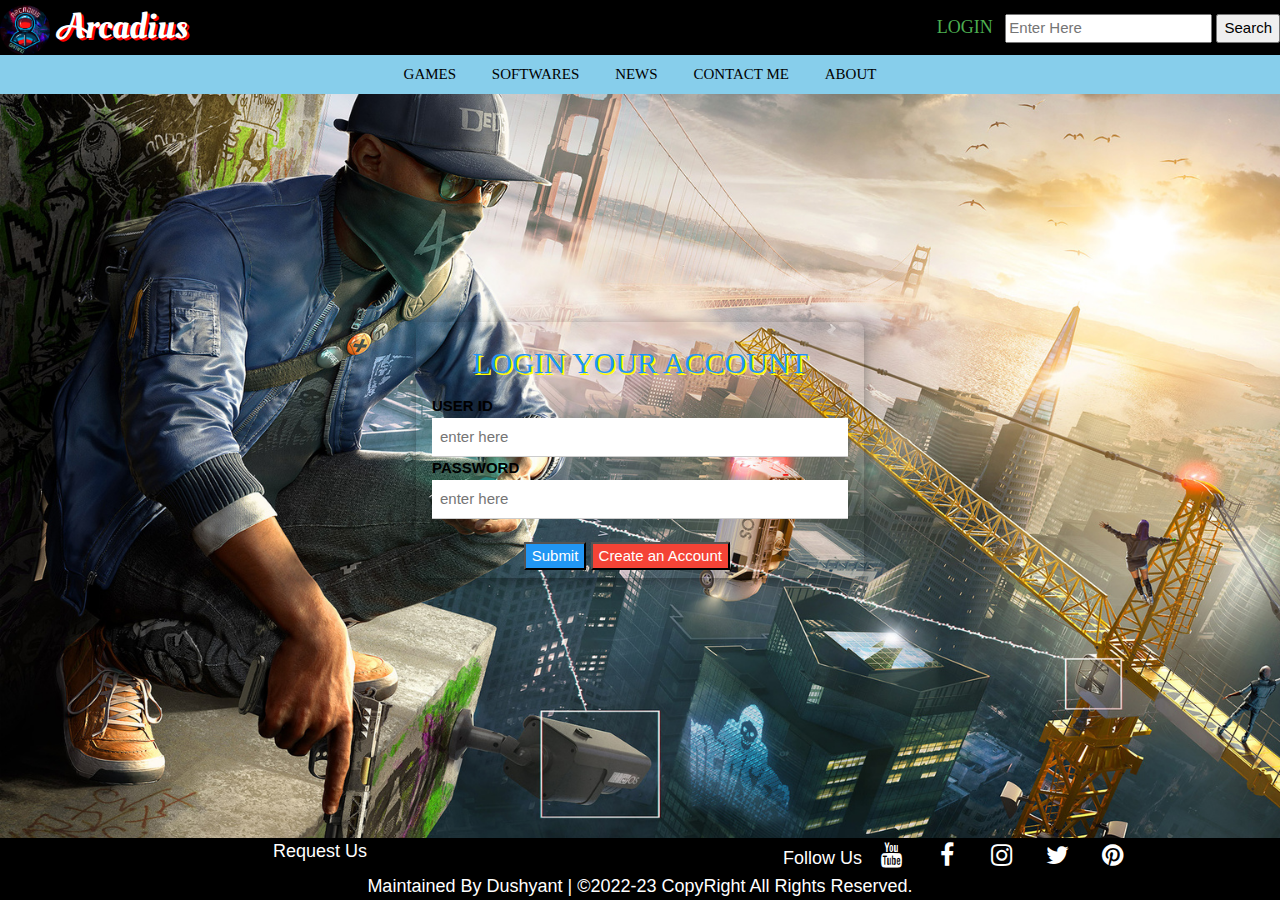
<file: login.html>
<!DOCTYPE html>
<html>
<head>
	<title>LOGIN</title>
	<meta charset="utf-8">
	<meta name="viewport" content="width=device-width, initial-scale=1">

	<!-- Icon Link 1 -->
	<link rel="icon" type="image/x-icon" href="images/icon.ico">

	<!-- w3-css file link -->
	<link rel="stylesheet" type="text/css" href="w3-css.css">

	<!-- Font Link -->
	<link rel="preconnect" href="https://fonts.googleapis.com">
	<link rel="preconnect" href="https://fonts.gstatic.com" crossorigin>
	<link href="https://fonts.googleapis.com/css2?family=Oleo+Script+Swash+Caps&display=swap" rel="stylesheet">

	<!-- Icon Link 2 -->
	<link rel="stylesheet" href="https://cdnjs.cloudflare.com/ajax/libs/font-awesome/4.7.0/css/font-awesome.min.css">

	<!-- CSS Link -->
	<link rel="stylesheet" type="text/css" href="website.css">

</head>
<body class="body9">

	<!-- Logo And Search Bar -->
	<div class="w3-row w3-black">
		<div class="w3-col s4 w3-left-align w3-mobile">
			<div class="w3-xxlarge font">
				<a href="home.html"><img class="w3-circle" src="images/logo.gif" height="50px"></a>
				Arcadius
			</div>
		</div>

		<div class="w3-col s8 w3-right-align w3-mobile" style="padding-top: 14px">
			<form onsubmit="alert('This function is not working yet. You need to set JavaScript for this function.')">
			<a href="login.html" style=" font-family: Space Age" class="w3-text-green w3-large">LOGIN</a>&nbsp;&nbsp;
				<input type="text" placeholder="Enter Here" required="">
				<button type="submit" class="w3-hover-green">Search</button>
			</form>
		</div>	
	</div>

	<!-- Navigation Bar with Dropdown Button -->
	<nav class="w3-container w3-light-blue w3-center" style="font-family: Avengero">
		<div class="w3-dropdown-hover w3-mobile">
			<button class="w3-button w3-light-blue w3-hover-deep-orange">GAMES</button>
				<div class="w3-dropdown-content w3-bar-block w3-card-4">
					<a href="pcgame.html" class="w3-bar-item w3-button w3-hover-deep-orange">PC GAMES</a>
					<a href="playstation.html" class="w3-bar-item w3-button w3-hover-deep-orange">PLAYSTATION GAMES</a>		
				</div>
		</div>

		<div class="w3-dropdown-hover w3-mobile">
			<button class="w3-button w3-light-blue w3-hover-purple">SOFTWARES</button>
				<div class="w3-dropdown-content w3-bar-block w3-card-4">
					<a href="antivirus.html" class="w3-bar-item w3-button w3-hover-purple">ANTI-VIRUS</a>
					<a href="softwares.html" class="w3-bar-item w3-button w3-hover-purple">OTHER SOFTWARES</a>		
				</div>
		</div>
			<a href="news.html"><button class="w3-button w3-mobile w3-hover-green">NEWS</button></a>
			<a href="contact.html"><button class="w3-button w3-mobile w3-hover-red">CONTACT ME</button></a>
			<a href="about.html"><button class="w3-button w3-mobile w3-hover-white">ABOUT</button></a>
	</nav>

	<!-- LOGIN ID-->
	<div class="w3-padding w3-card-4 w3-round-large w3-display-middle" style="width: 35%">
		<form class="w3-text-black" onsubmit="alert('Welcome to the Arcadius')">
			<h2 class="Head10 w3-text-blue w3-center">LOGIN YOUR ACCOUNT</h2>
			<Label for="first"><b>USER ID</b></Label>
			<input type="text" id="first" placeholder="enter here" class="w3-input" autocomplete="off" required="">

			<Label for="pwd"><b>PASSWORD</b></Label>
			<input type="password" id="pwd" placeholder="enter here" class="w3-input" autocomplete="off" required=""><br>

			&nbsp;&nbsp;&nbsp;&nbsp;&nbsp;&nbsp;&nbsp;&nbsp;&nbsp;&nbsp;
			&nbsp;&nbsp;&nbsp;&nbsp;&nbsp;&nbsp;&nbsp;&nbsp;&nbsp;&nbsp;

			<button type="submit" class="w3-blue">Submit</button>
			<button class="w3-red"><a href="createaccount.html">Create an Account</a></button>
		</form>
	</div>
	
	<!-- footer -->
	<footer class="w3-bar w3-center w3-large w3-black w3-bottom">
		<div class="w3-row">
			<div class="w3-col s6 w3-mobile">
				<a href="">Request Us</a>
			</div>

			<div class="w3-col s6 w3-mobile">Follow Us
				<a href="#" class="fa fa-youtube w3-hover-red">	 	</a>
				<a href="#" class="fa fa-facebook w3-hover-blue">  	</a>
				<a href="#" class="fa fa-instagram w3-hover-pink"> 	</a>
				<a href="#" class="fa fa-twitter w3-hover-blue">   	</a>	
				<a href="#" class="fa fa-pinterest w3-hover-red"> 	</a>
			</div>
		</div>
		
		<div class="w3-mobile">Maintained By Dushyant | &#169;2022-23 CopyRight All Rights Reserved.</div>
	</footer>
	
</body>
</html>
</file>
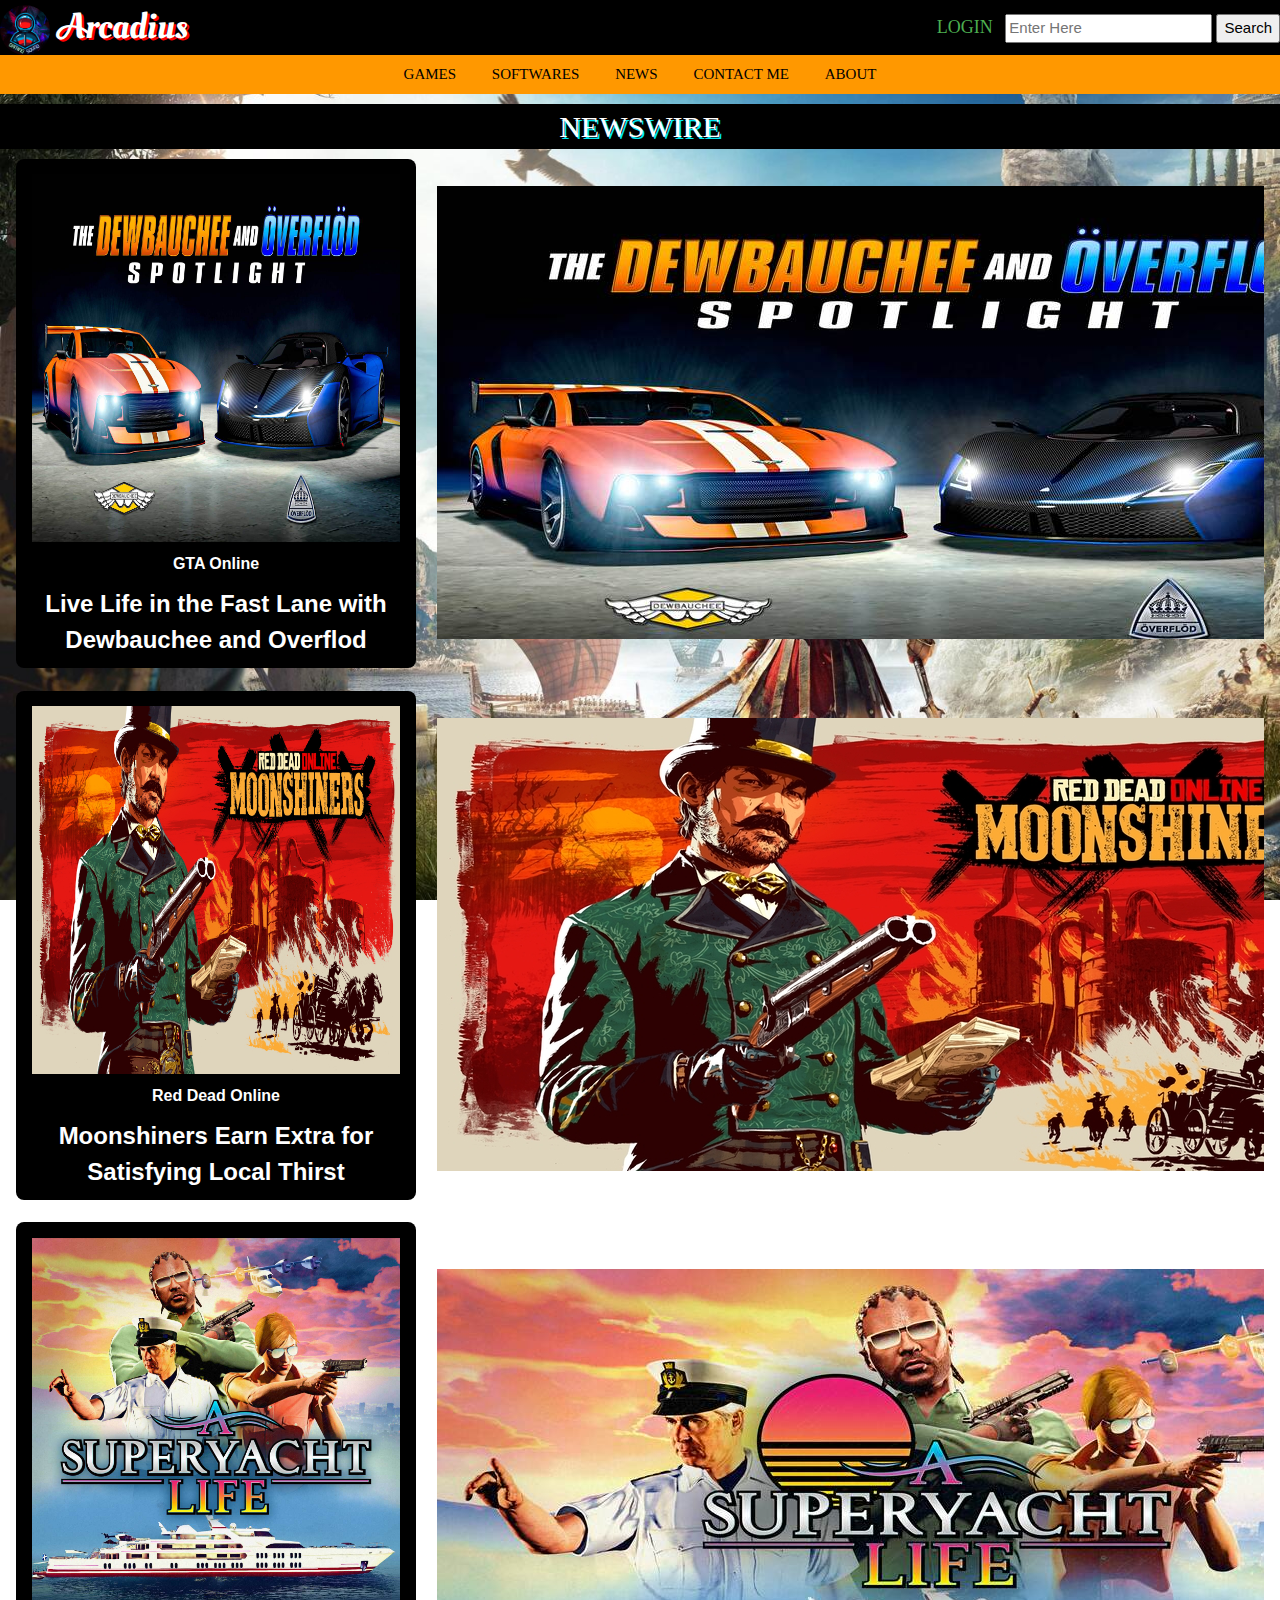
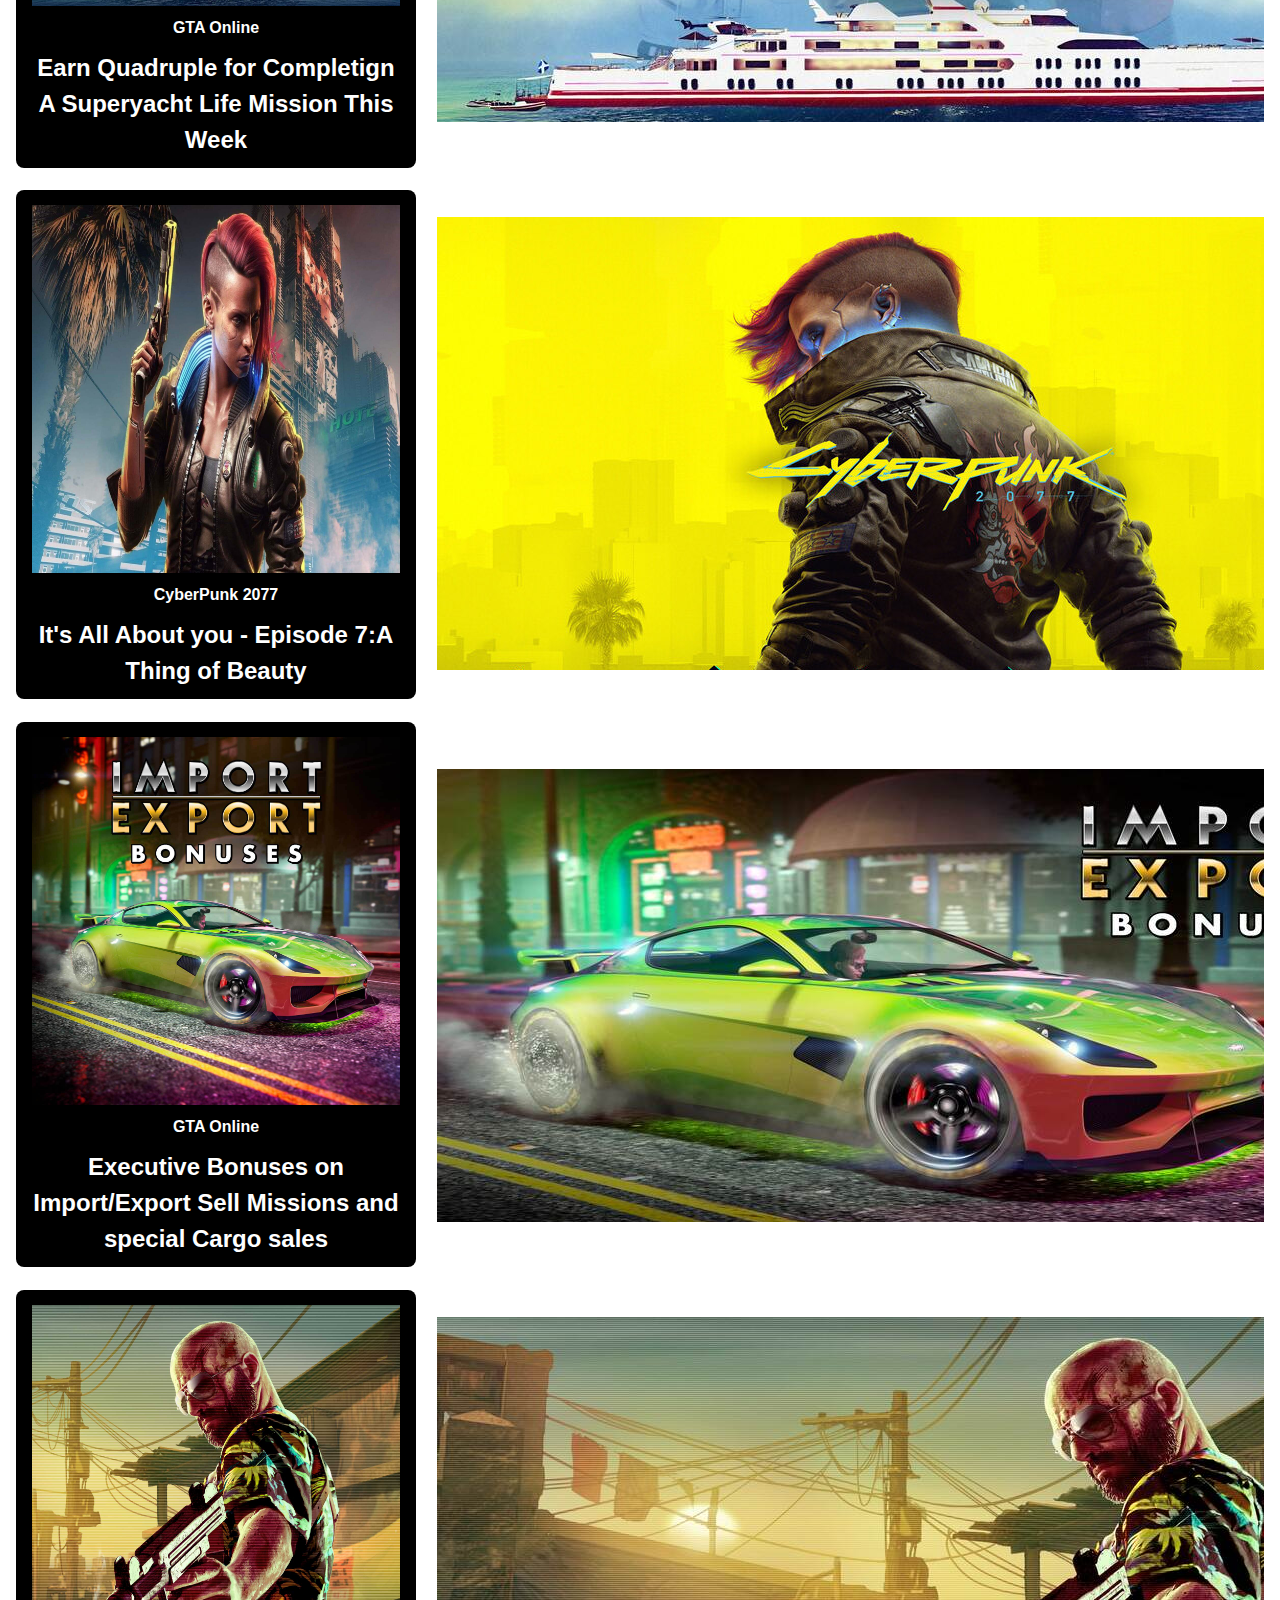
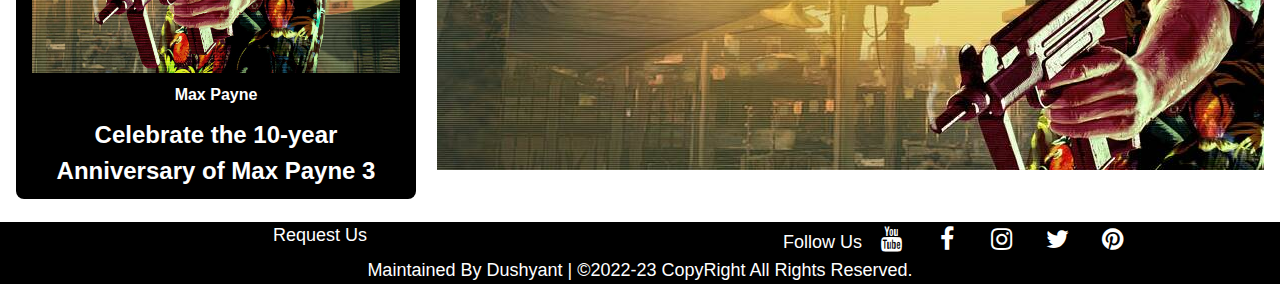
<file: news.html>
<!DOCTYPE html>
<html>
<head>
	<title>NEWSWIRE</title>
	<meta charset="utf-8">
	<meta name="viewport" content="width=device-width, initial-scale=1">

	<!-- Icon Link 1 -->
	<link rel="icon" type="image/x-icon" href="images/icon.ico">

	<!-- w3-css file link -->
	<link rel="stylesheet" type="text/css" href="w3-css.css">
	
	<!-- Font Link -->
	<link rel="preconnect" href="https://fonts.googleapis.com">
	<link rel="preconnect" href="https://fonts.gstatic.com" crossorigin>
	<link href="https://fonts.googleapis.com/css2?family=Oleo+Script+Swash+Caps&display=swap" rel="stylesheet">

	<!-- Icon link 2 -->
	<link rel="stylesheet" href="https://cdnjs.cloudflare.com/ajax/libs/font-awesome/4.7.0/css/font-awesome.min.css">

	<!-- CSS Link -->
	<link rel="stylesheet" type="text/css" href="website.css">

</head>
<body class="body6">

	<!-- Logo And Search Bar -->
	<div class="w3-row w3-black">
		<div class="w3-col s4 w3-left-align w3-mobile">
			<div class="w3-xxlarge font">
				<a href="home.html"><img class="w3-circle" src="images/logo.gif" height="50px"></a>
				Arcadius
			</div>
		</div>

		<div class="w3-col s8 w3-right-align w3-mobile" style="padding-top: 14px">
			<form onsubmit="alert('This function is not working yet. You need to set JavaScript for this function.')">
			<a href="login.html" style=" font-family: Space Age" class="w3-text-green w3-large">LOGIN</a>&nbsp;&nbsp;
				<input type="text" placeholder="Enter Here" required="">
				<button type="submit" class="w3-hover-green">Search</button>
			</form>
		</div>	
	</div>

	<!-- Navigation Bar with Dropdown Button -->
	<nav class="w3-container w3-orange w3-center" style="font-family: Avengero">
		<div class="w3-dropdown-hover w3-mobile">
			<button class="w3-button w3-orange w3-hover-green">GAMES</button>
				<div class="w3-dropdown-content w3-bar-block w3-card-4">
					<a href="pcgame.html" class="w3-bar-item w3-button w3-hover-green">PC GAMES</a>
					<a href="playstation.html" class="w3-bar-item w3-button w3-hover-green">PLAYSTATION GAMES</a>		
				</div>
		</div>

		<div class="w3-dropdown-hover w3-mobile">
			<button class="w3-button w3-orange w3-hover-purple">SOFTWARES</button>
				<div class="w3-dropdown-content w3-bar-block w3-card-4">
					<a href="antivirus.html" class="w3-bar-item w3-button w3-hover-purple">ANTI-VIRUS</a>
					<a href="softwares.html" class="w3-bar-item w3-button w3-hover-purple">OTHER SOFTWARES</a>		
				</div>
		</div>
			<a href="news.html"><button class="w3-button w3-mobile w3-hover-blue">NEWS</button></a>
			<a href="contact.html"><button class="w3-button w3-mobile w3-hover-red">CONTACT ME</button></a>
			<a href="about.html"><button class="w3-button w3-mobile w3-hover-grey">ABOUT</button></a>
	</nav>

	<!-- News Content -->
	<h2 class="Head6 w3-bar w3-black w3-center">NEWSWIRE</h2>

	<div class="w3-row-padding w3-center">
		<div class="w3-col s4">
			<div class="w3-container w3-black w3-round-large mod3">
				<a href="https://www.rockstargames.com/newswire/article/25a154275k8587/live-life-in-the-fast-lane-with-dewbauchee-and-overflod" target="gta1">
				<img src="images/newswire/news1.jpg" class="image1">
				<h6><b>GTA Online</b></h6>
				<h3><b>Live Life in the Fast Lane with Dewbauchee and Overflod</b></h3></a>
			</div>
		</div>

		<div class="w3-col s8">
			<iframe src="images/newswire/iframe/news1.jpg" name="gta1" title="GTA Online"></iframe>
		</div>
	</div><br>

	<div class="w3-row-padding w3-center">
		<div class="w3-col s4">
			<div class="w3-container w3-black w3-round-large mod3">
				<a href="https://www.rockstargames.com/newswire/article/3935414k8a3aoo/moonshiners-earn-extra-for-satisfying-local-thirst" target="gta2">
				<img src="images/newswire/news2.jpg" class="image1">
				<h6><b>Red Dead Online</b></h6>
				<h3><b>Moonshiners Earn Extra for Satisfying Local Thirst</b></h3></a>
			</div>
		</div>

		<div class="w3-col s8">
			<iframe src="images/newswire/iframe/news2.jpg" name="gta2" title="GTA Online"></iframe>
		</div>
	</div><br>

	<div class="w3-row-padding w3-center">	
		<div class="w3-col s4">
			<div class="w3-container w3-black w3-round-large mod3">
				<a href="https://www.rockstargames.com/newswire/article/172o3251534o17/earn-quadruple-for-completing-a-superyacht-life-missions-this-week" target="gta3">
				<img src="images/newswire/news3.jpg" class="image1">
				<h6><b>GTA Online</b></h6>
				<h3><b>Earn Quadruple for Completign A Superyacht Life Mission This Week</b></h3></a>
			</div>
		</div>

		<div class="w3-col s8" style="padding-top: 20px">
			<iframe src="images/newswire/iframe/news3.jpg" name="gta3" title="GTA Online"></iframe>
		</div>
	</div><br>
	
	<div class="w3-row-padding w3-center">
		<div class="w3-col s4">
			<div class="w3-container w3-black w3-round-large mod3">
				<a href="https://www.cyberpunk.net/en/news/43955/its-all-about-you-episode-7-a-thing-of-beauty" target="cyberpunk">
				<img src="images/newswire/news4.jpg" class="image1">
				<h6><b>CyberPunk 2077</b></h6>
				<h3><b>It's All About you - Episode 7:A Thing of Beauty</b></h3></a>
			</div>
		</div>

		<div class="w3-col s8">
			<iframe src="images/newswire/iframe/news4.jpg" name="cyberpunk" title="CyberPunk"></iframe>
		</div>
	</div><br>

	<div class="w3-row-padding w3-center">	
		<div class="w3-col s4">
			<div class="w3-container w3-black w3-round-large mod3">
				<a href="https://www.rockstargames.com/newswire/article/89o58529ka4o8o/executive-bonuses-on-import-export-sell-missions-and-special-cargo-sal" target="gta4">
				<img src="images/newswire/news5.jpg" class="image1">
				<h6><b>GTA Online</b></h6>
				<h3><b>Executive Bonuses on Import/Export Sell Missions and special Cargo sales</b></h3></a>
			</div>
		</div>

		<div class="w3-col s8" style="padding-top: 20px">
			<iframe src="images/newswire/iframe/news5.jpg" name="gta4" title="GTA Online"></iframe>
		</div>
	</div><br>

	<div class="w3-row-padding w3-center">
		<div class="w3-col s4">
			<div class="w3-container w3-black w3-round-large mod3">
				<a href="https://www.rockstargames.com/newswire/article/89o35925k44ak1/celebrate-the-10-year-anniversary-of-max-payne-3" target="maxpyane">
				<img src="images/newswire/news6.jpg" class="image1">
				<h6><b>Max Payne</b></h6>
				<h3><b>Celebrate the 10-year Anniversary of Max Payne 3</b></h3></a>
			</div>
		</div>

		<div class="w3-col s8">
			<iframe src="images/newswire/iframe/news6.jpg" name="maxpyane" title="Max Payne"></iframe>
		</div>
	</div><br>

	<!-- Footer -->
	<footer class="w3-bar w3-display-bottom w3-center w3-large w3-black">
		<div class="w3-row">
			<div class="w3-col s6 w3-mobile">
				<a href="">Request Us</a>
			</div>

			<div class="w3-col s6 w3-mobile">Follow Us
				<a href="#" class="fa fa-youtube w3-hover-red">	 	</a>
				<a href="#" class="fa fa-facebook w3-hover-blue">  	</a>
				<a href="#" class="fa fa-instagram w3-hover-pink"> 	</a>
				<a href="#" class="fa fa-twitter w3-hover-blue">   	</a>	
				<a href="#" class="fa fa-pinterest w3-hover-red"> 	</a>
			</div>
		</div>
		
		<div class="w3-mobile">Maintained By Dushyant | &#169;2022-23 CopyRight All Rights Reserved.</div>
	</footer>

</body>
</html>
</file>
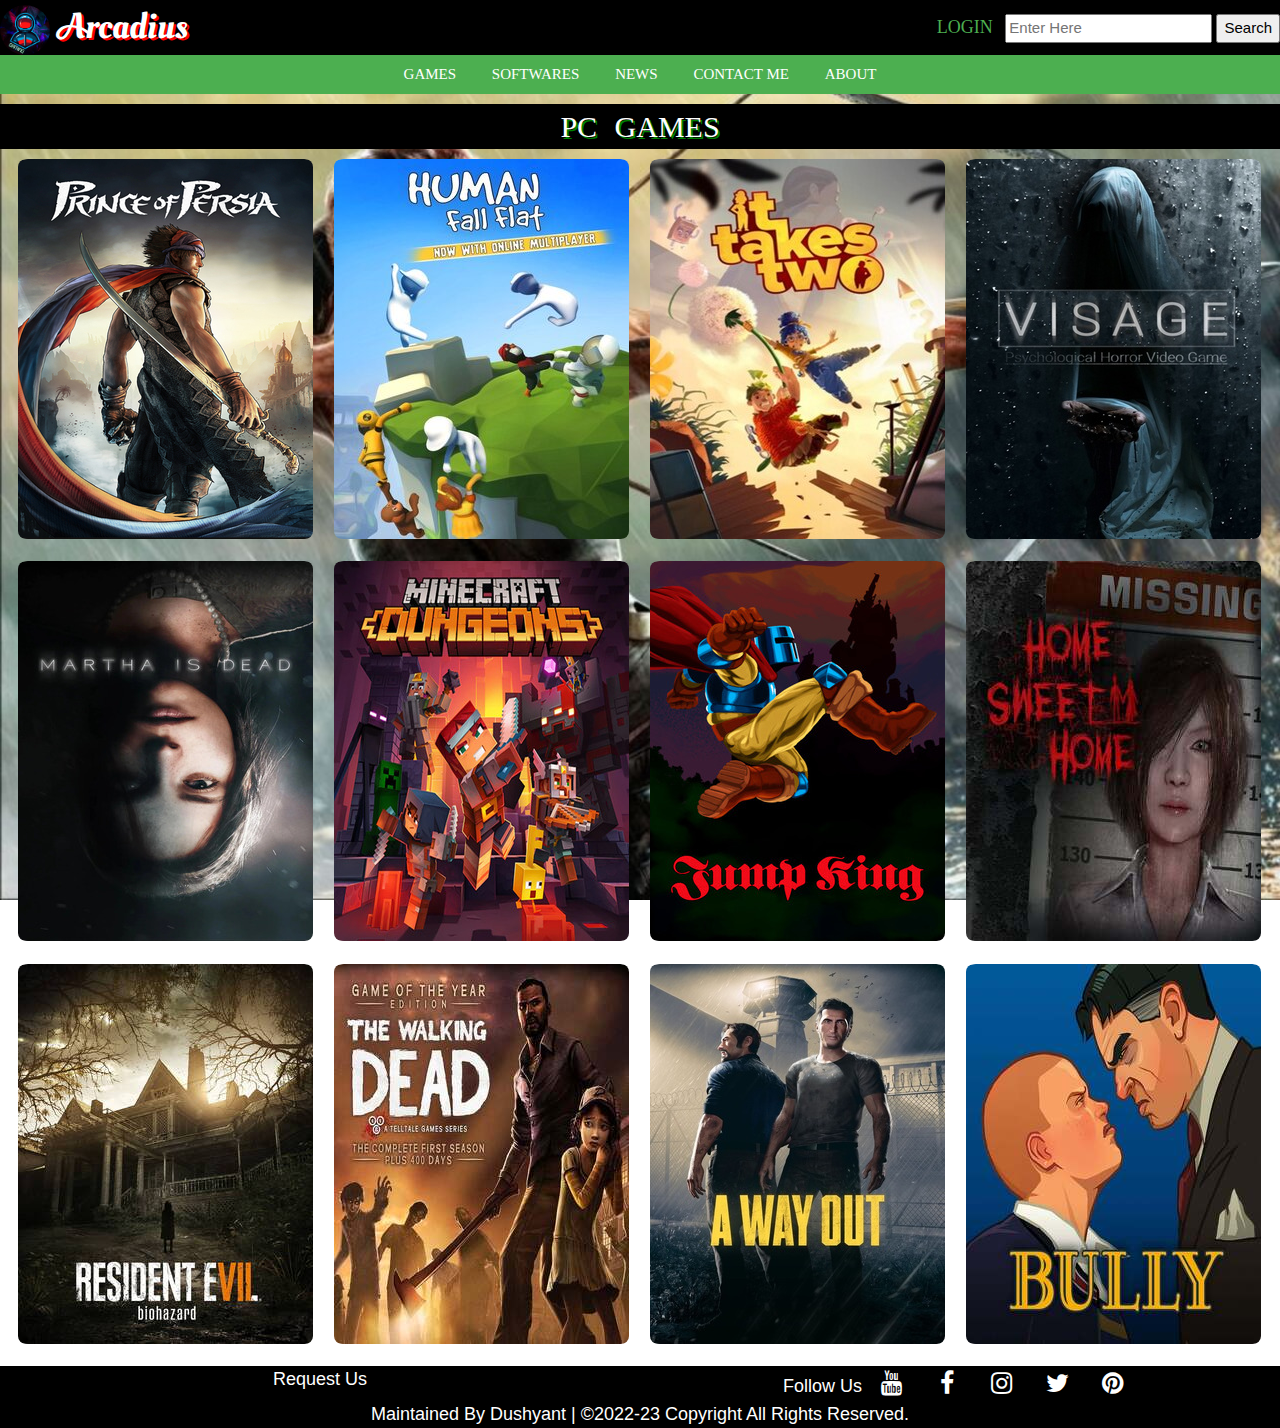
<file: pcgame.html>
<!DOCTYPE html>
<html>
<head>
	<title>PC GAMES</title>
	<meta charset="utf-8">
	<meta name="viewport" content="width=device-width, initial-scale=1">

	<!-- Icon Link 1 -->
	<link rel="icon" type="image/x-icon" href="images/icon.ico">

	<!-- w3-css file link -->
	<link rel="stylesheet" type="text/css" href="w3-css.css">

	<!-- Font Link -->
	<link rel="preconnect" href="https://fonts.googleapis.com">
	<link rel="preconnect" href="https://fonts.gstatic.com" crossorigin>
	<link href="https://fonts.googleapis.com/css2?family=Oleo+Script+Swash+Caps&display=swap" rel="stylesheet">

	<!-- Icon Link 2 -->
	<link rel="stylesheet" href="https://cdnjs.cloudflare.com/ajax/libs/font-awesome/4.7.0/css/font-awesome.min.css">
	
	<!-- CSS Link -->
	<link rel="stylesheet" type="text/css" href="website.css">

</head>
<body class="body2">
 
	<!-- Logo And Search Bar -->
	<div class="w3-row w3-black">
		<div class="w3-col s4 w3-left-align w3-mobile">
			<div class="w3-xxlarge font">
				<a href="home.html"><img class="w3-circle" src="images/logo.gif" height="50px"></a>
				Arcadius
			</div>
		</div>

		<div class="w3-col s8 w3-right-align w3-mobile" style="padding-top: 14px">
			<form onsubmit="alert('This function is not working yet. You need to set JavaScript for this function.')">
			<a href="login.html" style=" font-family: Space Age" class="w3-text-green w3-large">LOGIN</a>&nbsp;&nbsp;
				<input type="text" placeholder="Enter Here" required="">
				<button type="submit" class="w3-hover-green">Search</button>
			</form>
		</div>	
	</div>

	<!-- Navigation Bar with Dropdown Button -->
	<nav class="w3-container w3-green w3-center" style="font-family: Avengero">
		<div class="w3-dropdown-hover w3-mobile">
			<button class="w3-button w3-green w3-hover-deep-orange">GAMES</button>
				<div class="w3-dropdown-content w3-bar-block w3-card-4">
					<a href="pcgame.html" class="w3-bar-item w3-button w3-hover-deep-orange">PC GAMES</a>
					<a href="playstation.html" class="w3-bar-item w3-button w3-hover-deep-orange">PLAYSTATION GAMES</a>		
				</div>
		</div>

		<div class="w3-dropdown-hover w3-mobile">
			<button class="w3-button w3-green w3-hover-purple">SOFTWARES</button>
				<div class="w3-dropdown-content w3-bar-block w3-card-4">
					<a href="antivirus.html" class="w3-bar-item w3-button w3-hover-purple">ANTI-VIRUS</a>
					<a href="softwares.html" class="w3-bar-item w3-button w3-hover-purple">OTHER SOFTWARES</a>		
				</div>
		</div>
			<a href="news.html"><button class="w3-button w3-mobile w3-hover-blue">NEWS</button></a>
			<a href="contact.html"><button class="w3-button w3-mobile w3-hover-red">CONTACT ME</button></a>
			<a href="about.html"><button class="w3-button w3-mobile w3-hover-grey">ABOUT</button></a>
	</nav>

	<!-- PC GAMES -->
	<h2 class="Head2 w3-bar w3-black w3-center">PC GAMES</h2>

	<!-- row 1 -->
	<div class="w3-row-padding w3-center">
		<div class="w3-col s3 card w3-mobile">
			<a href="https://store.steampowered.com/app/19980/Prince_of_Persia/" target="_blank">
			<img class="w3-round-large" src="images/pcgame/game1.jpg">
			<div class="details">
				<p class="para w3-large"><b>STORY</b><br>Prince of Persia revolves around gameplay mechanics that producer Ben Mattes identifies as "pillars" of the Prince of Persia series; an acrobatic hero exploring a Persian environment with a balanced mixture of acrobatics, combat, and puzzle-solving. The premise of Prince of Persia is that the player travels around the game world to heal specially designated spots of land. <br><br>
				<b>PRINCE OF PERSIA<br>Rs.499/-</b></p>
			</div></a>
		</div>

		<div class="w3-col s3 card w3-mobile">
			<a href="https://store.steampowered.com/app/477160/Human_Fall_Flat/" target="_blank">
			<img class="w3-round-large" src="images/pcgame/game2.jpg">
			<div class="details">
				<p class="para w3-large"><b>STORY</b><br>Human: Fall Flat is a physics puzzle game where players play a customizable human, referred to in-game as Bob. Bob is stated to have no superhuman abilities; he is purely human. Players can make him grab objects and climb up ledges using both his arms and looking with his head.<br><br><b>HUMAN FALL FLAT<br>Rs.529/-</b></p>
			</div></a>
		</div>

		<div class="w3-col s3 card w3-mobile">
			<a href="https://store.steampowered.com/app/1426210/It_Takes_Two/" target="_blank">
			<img class="w3-round-large" src="images/pcgame/game3.jpg">
			<div class="details">
				<p class="para w3-large"><b>STORY</b><br>It Takes Two is an action-adventure video game with elements from platform games. It is specifically designed for split-screen cooperative multiplayer, which means that it must be played with another player through either local or online play.<br><br><b>IT TAKES TWO<br><strike>Rs.2,199/-</strike><br>Rs.1,099/-</b></p>
			</div></a>
		</div>

		<div class="w3-col s3 card w3-mobile">
			<a href="https://store.steampowered.com/app/594330/Visage/" target="_blank">
			<img class="w3-round-large" src="images/pcgame/game4.jpg">
			<div class="details">
				<p class="para w3-large"><b>STORY</b><br>Visage has a similar setting and gameplay as its spiritual predecessor P.T.. The game takes place in a large suburban home in the 1980s and utilizes a first-person-perspective. The player controls Dwayne Anderson, an inhabitant of the home who committed suicide after killing his wife and children.<br><br><b>VISAGE<br>Rs.759/-</b></p>
			</div></a>
		</div>
	</div><br>

	<!-- row 2 -->
	<div class="w3-row-padding w3-center">
		<div class="w3-col s3 card w3-mobile">
			<a href="https://store.steampowered.com/app/515960/Martha_Is_Dead/" target="_blank">
			<img class="w3-round-large" src="images/pcgame/game5.jpg">
			<div class="details">
				<p class="para w3-large"><b>STORY</b><br>Martha is Dead is an horror game that presented in first-person perspective.<br><br><b>MARTHA IS DEAD<br><strike>Rs.699/-</strike><br>Rs.559/-</b></p>
			</div></a>
		</div>

		<div class="w3-col s3 card w3-mobile">
			<a href="https://store.steampowered.com/app/1672970/Minecraft_Dungeons/" target="_blank">
			<img class="w3-round-large" src="images/pcgame/game6.jpg">
				<div class="details">
				<p class="para w3-large"><b>STORY</b><br>Unlike Minecraft, Minecraft Dungeons does not feature an open world nor mining or building. Instead, it is a point-and-click hack and slash-styled dungeon crawler, rendered from an isometric perspective. Players explore procedurally generated and hand crafted dungeons filled with randomly-generated monsters and also deal with traps, puzzles, bosses and finding treasure.<br><br><b>MINECRAFT DUNGEONS<br>Rs.1,099/-</b></p>
			</div></a>
		</div>

		<div class="w3-col s3 card w3-mobile">
			<a href="https://store.steampowered.com/app/1061090/Jump_King/" target="_blank">
			<img class="w3-round-large" src="images/pcgame/game7.jpg">
			<div class="details">
				<p class="para w3-large"><b>STORY</b><br>The player controls a king who can move by either jumping or walking, and must reach the top of an extremely tall tower to beat the game. Jumps can be charged, which affects how far the player moves each time they perform a jump. The game encourages players to experiment and features multiple routes to reach the top of the tower and beat the game.<br><br><b>JUMP KING<br>Rs.449/-</b></p>
			</div></a>
		</div>

		<div class="w3-col s3 card w3-mobile">
			<a href="https://store.steampowered.com/app/617160/Home_Sweet_Home/" target="_blank">
			<img class="w3-round-large" src="images/pcgame/game8.jpg">
			<div class="details">
				<p class="para w3-large"><b>STORY</b><br>The game is about stealth and hiding. If the ghosts or demons find the player in their hiding spot, the player can do a quick time event to escape, or will otherwise be killed and the game will respawn to the last save point. Exploration is also important, which is complemented by the fact that many areas have no dangers. Instead, the goal is to find diary pages, informative articles, or puzzle items.<br><br><b>HOME SWEET HOME<br>Rs.549/-</b></p>
			</div></a>
		</div>
	</div><br>

	<!-- row 3 -->
	<div class="w3-row-padding w3-center">
		<div class="w3-col s3 card w3-mobile">
			<a href="https://store.steampowered.com/app/418370/Resident_Evil_7_Biohazard/" target="_blank">
			<img class="w3-round-large" src="images/pcgame/game9.jpg">
			<div class="details">
				<p class="para w3-large"><b>STORY</b><br>The player controls Ethan Winters from a first-person perspective as he searches a derelict estate for his missing wife.Although Ethan is a civilian with few combat skills, he is able to arm himself with a variety of weapons including handguns, shotguns, flamethrowers, explosives and chainsaws against the estate's residents.<br><br><b>RESIDENT EVIL BIOHAZARD<br>Rs.599/-</b></p>
			</div></a>
		</div>

		<div class="w3-col s3 card w3-mobile">
			<a href="https://store.steampowered.com/app/207610/The_Walking_Dead/" target="_blank">
			<img class="w3-round-large" src="images/pcgame/game10.jpg">
			<div class="details">
				<p class="para w3-large"><b>STORY</b><br>The Walking Dead is a graphic adventure, played from a third-person perspective with a variety of cinematic camera angles, in which the player, as protagonist Lee Everett, works with a rag-tag group of survivors to stay alive in the midst of a zombie apocalypse.<br><br><b>THE WALKING DEAD ALL SEASONS<br>Rs.3,476/-</b></p>
			</div></a>
		</div>

		<div class="w3-col s3 card w3-mobile">
			<a href="https://store.steampowered.com/app/1222700/A_Way_Out/" target="_blank">
			<img class="w3-round-large" src="images/pcgame/game11.jpg">
			<div class="details">
				<p class="para w3-large"><b>STORY</b><br>A Way Out is an action-adventure game played from a third-person perspective. It is specifically designed for split-screen cooperative multiplayer, which means that it must be played with another player through either local or online play while both players' screens are displayed next to each other.<br><br><b>A WAY OUT<br><strike>Rs.1,499/-</strike><br>Rs.374/-</b></p>
			</div>
		</div>

		<div class="w3-col s3 card w3-mobile">
			<a href="https://store.rockstargames.com/game/buy-bully-scholarship-edition?_gl=1*hamw5v*_ga*NTQyMjAwNjMxLjE2NDc2OTAyNTA.*_ga_PJQ2JYZDQC*MTY1NDYyMTExNS40LjEuMTY1NDYyMzI3MS4w" target="_blank">
			<img class="w3-round-large" src="images/pcgame/game12.jpg">
			<div class="details">
				<p class="para w3-large"><b>STORY</b><br>Bully is an action-adventure game set in an open world environment and played from a third-person perspective. The game's single-player mode has the player control a high school student—teenage rebel, James "Jimmy" Hopkins.<br><br><b>BULLY<br><strike>Rs.1,249-</strike><br>Rs.625/-</b></p>
			</div>
		</div>	
	</div><br>

	<!-- Footer -->
	<footer class="w3-bar w3-display-bottom w3-center w3-large w3-black">
		<div class="w3-row">
			<div class="w3-col s6 w3-mobile">
				<a href="">Request Us</a>
			</div>

			<div class="w3-col s6 w3-mobile">Follow Us
				<a href="#" class="fa fa-youtube w3-hover-red">	 	</a>
				<a href="#" class="fa fa-facebook w3-hover-blue">  	</a>
				<a href="#" class="fa fa-instagram w3-hover-pink"> 	</a>
				<a href="#" class="fa fa-twitter w3-hover-blue">   	</a>	
				<a href="#" class="fa fa-pinterest w3-hover-red"> 	</a>
			</div>
		</div>
		
		<div class="w3-mobile">Maintained By Dushyant | &#169;2022-23 Copyright All Rights Reserved.</div>
	</footer>

</body>
</html>
</file>
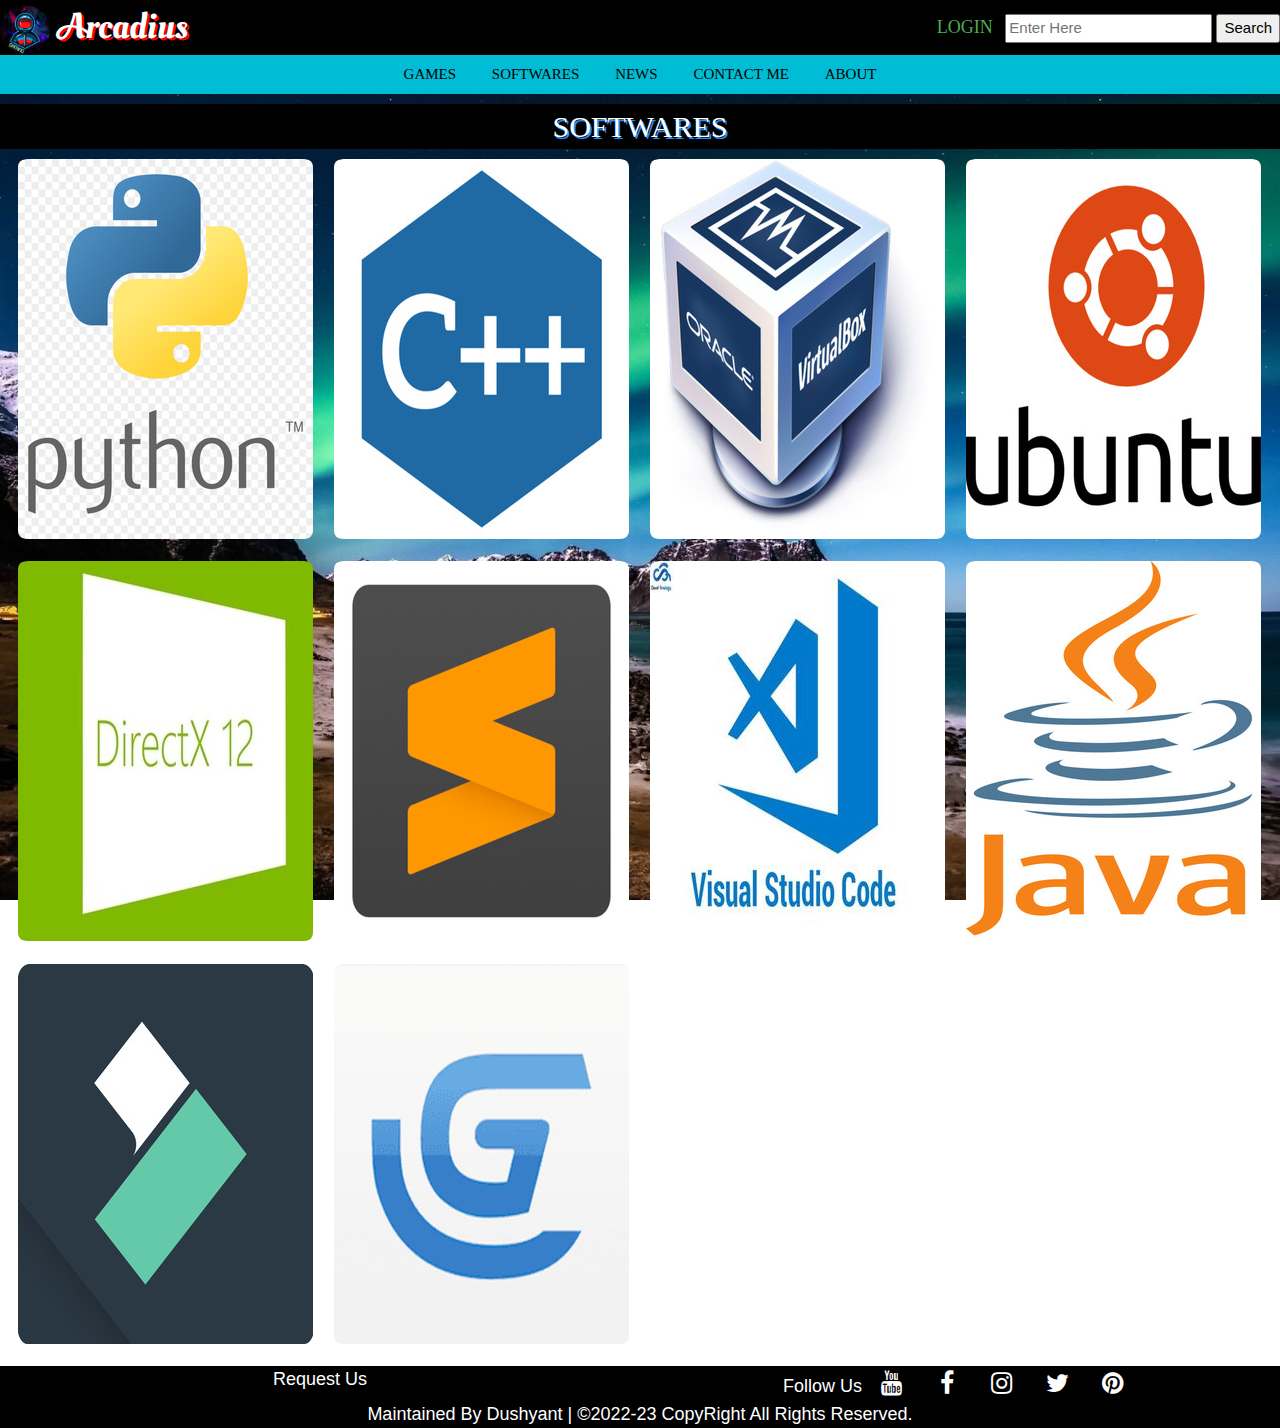
<file: softwares.html>
<!DOCTYPE html>
<html>
<head>
	<title>SOFTWARES</title>
	<meta charset="utf-8">
	<meta name="viewport" content="width=device-width, initial-scale=1">

	<!-- Icon link 1 -->
	<link rel="icon" type="image/x-icon" href="images/icon.ico">

	<!-- w3-css file link -->
	<link rel="stylesheet" type="text/css" href="w3-css.css">
	
	<!-- Font Link -->
	<link rel="preconnect" href="https://fonts.googleapis.com">
	<link rel="preconnect" href="https://fonts.gstatic.com" crossorigin>
	<link href="https://fonts.googleapis.com/css2?family=Oleo+Script+Swash+Caps&display=swap" rel="stylesheet">

	<!-- Icon link 2 -->
	<link rel="stylesheet" href="https://cdnjs.cloudflare.com/ajax/libs/font-awesome/4.7.0/css/font-awesome.min.css">

	<!-- CSS Link -->
	<link rel="stylesheet" type="text/css" href="website.css">

</head>
<body class="body5">

	<!-- Logo And Search Bar -->
	<div class="w3-row w3-black">
		<div class="w3-col s4 w3-left-align w3-mobile">
			<div class="w3-xxlarge font">
				<a href="home.html"><img class="w3-circle" src="images/logo.gif" height="50px"></a>
				Arcadius
			</div>
		</div>

		<div class="w3-col s8 w3-right-align w3-mobile" style="padding-top: 14px">
			<form onsubmit="alert('This function is not working yet. You need to set JavaScript for this function.')">
			<a href="login.html" style=" font-family: Space Age" class="w3-text-green w3-large">LOGIN</a>&nbsp;&nbsp;
				<input type="text" placeholder="Enter Here" required="">
			<button type="submit" class="w3-hover-green">Search</button>
			</form>
		</div>	
	</div>

	<!-- Navigation Bar with Dropdown Button -->
	<nav class="w3-container w3-cyan w3-center" style="font-family: Avengero">
		<div class="w3-dropdown-hover w3-mobile">
			<button class="w3-button w3-cyan w3-hover-deep-orange">GAMES</button>
				<div class="w3-dropdown-content w3-bar-block w3-card-4">
					<a href="pcgame.html" class="w3-bar-item w3-button w3-hover-deep-orange">PC GAMES</a>
					<a href="playstation.html" class="w3-bar-item w3-button w3-hover-deep-orange">PLAYSTATION GAMES</a>		
				</div>
		</div>

		<div class="w3-dropdown-hover w3-mobile">
			<button class="w3-button w3-cyan w3-hover-purple">SOFTWARES</button>
				<div class="w3-dropdown-content w3-bar-block w3-card-4">
					<a href="antivirus.html" class="w3-bar-item w3-button w3-hover-purple">ANTI-VIRUS</a>
					<a href="softwares.html" class="w3-bar-item w3-button w3-hover-purple">OTHER SOFTWARES</a>		
				</div>
		</div>
			<a href="news.html"><button class="w3-button  w3-mobile w3-hover-blue">NEWS</button></a>
			<a href="contact.html"><button class="w3-button  w3-mobile w3-hover-red">CONTACT ME</button></a>
			<a href="about.html"><button class="w3-button  w3-mobile w3-hover-grey">ABOUT</button></a>
	</nav>

	<!-- Softwares -->
	<h2 class="Head5 w3-bar w3-black w3-center">SOFTWARES</h2>

	<!-- row 1 -->
	<div class="w3-row-padding w3-center">
		<div class="w3-col s3 card w3-mobile">
			<a href="https://www.python.org/downloads/" target="_blank">
			<img class="w3-round-large" src="images/softwares/soft1.jpg">
			<div class="details">
				<p class="para w3-large"><b>DESCRIPTION</b><br>Python is a computer programming language often used to build websites and software, automate tasks, and conduct data analysis. Python is a general-purpose language, meaning it can be used to create a variety of different programs and isn't specialized for any specific problems.<br><br>
				<b>PYTHON</b></p>
			</div></a>
		</div>

		<div class="w3-col s3 card w3-mobile">
			<a href="https://developerinsider.co/download-turbo-c-for-windows-7-8-8-1-and-windows-10-32-64-bit-full-screen/" target="_blank">
			<img class="w3-round-large" src="images/softwares/soft2.jpg">
			<div class="details">
				<p class="para w3-large"><b>DESCRIPTION</b><br>Turbo C was a software development tool for writing programs in the C language. As an IDE, it included a source code editor, a fast compiler, a linker and an offline help file for reference. Version 2 included a built-in debugger.<br><br><b>TURBO C++</b></p>
			</div></a>
		</div>

		<div class="w3-col s3 card w3-mobile">
			<a href="https://www.virtualbox.org/wiki/Downloads" target="_blank">
			<img class="w3-round-large" src="images/softwares/soft3.jpg">
			<div class="details">
				<p class="para w3-large"><b>DESCRIPTION</b><br>VirtualBox is a general-purpose virtualization tool for x86 and x86-64 hardware, targeted at server, desktop, and embedded use, that allows users and administrators to easily run multiple guest operating systems on a single host.<br><br><b>VIRTUAL BOX</b></p>
			</div></a>
		</div>

		<div class="w3-col s3 card w3-mobile">
			<a href="https://ubuntu.com/download/desktop" target="_blank">
			<img class="w3-round-large" src="images/softwares/soft4.jpg">
			<div class="details">
				<p class="para w3-large"><b>DESCRIPTION</b><br>Ubuntu (pronounced oo-BOON-too) is an open source Debian-based Linux distribution. Sponsored by Canonical Ltd., Ubuntu is considered a good distribution for beginners. The operating system was intended primarily for personal computers (PCs) but it can also be used on servers.<br><br><b>UBUNTU</b></p>
			</div></a>
		</div>
	</div><br>

	<!-- row 2 -->
	<div class="w3-row-padding w3-center">
		<div class="w3-col s3 card w3-mobile">
			<a href="https://www.microsoft.com/en-us/download/confirmation.aspx?id=35" target="_blank">
			<img class="w3-round-large" src="images/softwares/soft5.jpg">
			<div class="details">
				<p class="para w3-large"><b>DESCRIPTION</b><br>DirectX is an application program interface (API) for creating and managing graphic images and multimedia effects in applications such as games or active Web pages that will run in Microsoft's Windows operating systems.<br><br><b>MICROSOFT DIRECT X</b></p>
			</div></a>
		</div>

		<div class="w3-col s3 card w3-mobile">
			<a href="https://www.sublimetext.com/download" target="_blank">
			<img class="w3-round-large" src="images/softwares/soft6.jpg">
				<div class="details">
				<p class="para w3-large"><b>DESCRIPTION</b><br>Sublime Text 4 is the current version of Sublime Text. For bleeding-edge releases, see the dev builds. Sublime Text may be downloaded and evaluated for free, however a license must be purchased for continued use. There is currently no enforced time limit for the evaluation.<br><br><b>SUBLIME TEXT 4</b></p>
			</div></a>
		</div>

		<div class="w3-col s3 card w3-mobile">
			<a href="https://code.visualstudio.com/Download" target="_blank">
			<img class="w3-round-large" src="images/softwares/soft7.jpg">
			<div class="details">
				<p class="para w3-large"><b>DESCRIPTION</b><br>Visual Studio Code is a lightweight but powerful source code editor which runs on your desktop and is available for Windows, macOS and Linux. It comes with built-in support for JavaScript, TypeScript and Node.<br><br><b>VISUAL STUDIO CODE</b></p>
			</div></a>
		</div>

		<div class="w3-col s3 card w3-mobile">
			<a href="https://www.java.com/en/download/" target="_blank">
			<img class="w3-round-large" src="images/softwares/soft8.jpg">
			<div class="details">
				<p class="para w3-large"><b>DESCRIPTION</b><br>Java is a widely used object-oriented programming language and software platform that runs on billions of devices, including notebook computers, mobile devices, gaming consoles, medical devices and many others. The rules and syntax of Java are based on the C and C++ languages.<br><br><b>JAVA ORCALE</b></p>
			</div></a>
		</div>
	</div><br>

	<!-- row 3 -->
	<div class="w3-row-padding w3-center">
		<div class="w3-col s3 card w3-mobile">
			<a href="https://filmora.wondershare.com/" target="_blank">
			<img class="w3-round-large" src="images/softwares/soft9.jpg">
			<div class="details">
				<p class="para w3-large"><b>DESCRIPTION</b><br>Filmora is a line of video creation and editing applications developed by Wondershare. Filmora includes products for a range of users from beginner to intermediate. Common features of Filmora include a timeline, preview window, and effects library, navigated and controlled using a drag-and-drop interface<br><br><b>WONDERSHARE FILMORA</b></p>
			</div></a>
		</div>

		<div class="w3-col s3 card w3-mobile">
			<a href="https://gdevelop.io/download" target="_blank">
			<img class="w3-round-large" src="images/softwares/soft10.jpg">
			<div class="details">
				<p class="para w3-large"><b>DESCRIPTION</b><br>GDevelop is a 2D cross-platform, free and open-source game engine, which mainly focuses on creating PC and Mobile games, as well as HTML5 games playable in the browser.<br><br><b>G-DEVELOP</b></p>
			</div></a>
		</div>
	</div><br>

	<!-- Footer -->
	<footer class="w3-bar w3-display-bottom w3-center w3-large w3-black">
		<div class="w3-row">
			<div class="w3-col s6 w3-mobile">
				<a href="">Request Us</a>
			</div>

			<div class="w3-col s6 w3-mobile">Follow Us
				<a href="#" class="fa fa-youtube w3-hover-red ">	</a>
				<a href="#" class="fa fa-facebook w3-hover-blue">  	</a>
				<a href="#" class="fa fa-instagram w3-hover-pink"> 	</a>
				<a href="#" class="fa fa-twitter w3-hover-blue">   	</a>	
				<a href="#" class="fa fa-pinterest w3-hover-red"> 	</a>
			</div>
		</div>
		
		<div class="w3-mobile">Maintained By Dushyant | &#169;2022-23 CopyRight All Rights Reserved.</div>
	</footer>

</body>
</html>
</file>
<file: website.css>
/*COMMON CODE FOR ALL WEBPAGE*/

	a{text-decoration: none;}

	.fa{padding: 5px; font-size: 25px; width: 50px; text-decoration: none;}

	.font{text-shadow: 2px 2px red; font-family: 'Oleo Script Swash Caps', cursive}

	p{text-shadow: 2px 2px black; font-family: Avengero;}

	.image{width: 245px; border-radius: 10px}

	img.image:hover{transform: scale(1.1); opacity: 0.8}

	.padding {padding-top: 10px}

/*HOME*/

	h2.Head1{word-spacing: 10px; text-shadow: 2px 2px red; font-family: Space Age;}

	h4{font-family: Avengero; text-shadow: 2px 2px red;}

	.mod1{ border-radius: 10px; width: 100%}
	
	.mod2{padding-top: 10px}

	.body1{	background-image: url("images/background/bg1.jpg");
		 	background-attachment: fixed;
		 	background-size: cover;}
	
/*PC GAMES, PLAYSTATION AND SOFTWARES*/

	.card {	overflow: hidden;
			position: relative;
			cursor: pointer;
			border-radius: 20px;}		

	.card:hover .details{opacity: 1; height: 100%;}

	.details{color: white;
			position: absolute;
			left: 0;
			bottom:0;
			width: 100%;
			height: 0;
			opacity: 0;
			background: rgba(0, 0, 0, 0.9) ;
			display: flex;
			justify-content: center;
			align-items: center;
			transition: 0.5s ease;}

	.para{font-family: sans-serif;}

	h2.Head2{word-spacing: 10px; text-shadow: 2px 2px green; font-family: Space Age;}

	.body2{	background-image: url("images/background/bg2.jpg"); 
			background-attachment: fixed;
			background-size: cover;
			background-position: left;}

	h2.Head3{word-spacing: 10px; text-shadow: 2px 2px blue; font-family: Space Age;}

	video{width: 100%}

	.body3{	background-image: url("images/background/bg3.jpg");
			background-attachment: fixed;
			background-size: cover;}

	h2.Head5{text-shadow: 2px 2px dodgerblue; font-family: Space Age;}

	.body5{	background-image: url("images/background/bg5.jpg");
			background-attachment: fixed;
			background-size: cover;
			background-position: bottom;}

/*ANTI-VIRUS*/

	h2.Head4{word-spacing: 10px; text-shadow: 2px 2px dodgerblue; font-family: Space Age;}

	.body4{	background-image: url("images/background/bg4.jpg");
			background-attachment: fixed;
			background-size: cover;}
			
/*NEWS*/

	.image1{width: 100%; padding-top: 15px}

	.mod3{width: 400px;}

	iframe{height: 480px; width: 100%; padding-top: 27px; border: none}

	h2.Head6{text-shadow: 2px 2px #03e9f4; font-family: Space Age;}
		
	.body6{	background-image: url("images/background/bg6.jpg");
			background-attachment: fixed;
			background-size: cover;}

/*CONTACT US*/

	h1.Head7{text-shadow: 2px 2px dodgerblue; font-family: Space Age;}

	.body7{	background-image:url("images/background/bg7.jpg");
			background-size: cover;
			background-attachment: fixed;
			background-position: left;}

/*ABOUT*/

	h1.Head8{text-shadow: 2px 2px green; font-family: Space Age;}

	h3.Head9{text-shadow: 2px 2px black; font-family: 'Oleo Script Swash Caps', cursive}

	.body8{	background-image: url("images/background/bg8.jpg");
			background-attachment: fixed;
			background-size: cover;}	

/*LOGIN*/

	h2.Head10{text-shadow: 2px 2px yellow; font-family: Avengero;}

	.body9{	background-image: url("images/background/bg9.jpg");
			background-attachment: fixed;
			background-size: cover;}

/*CREATE ACCOUNT*/

	h2.Head11{text-shadow: 2px 2px red; font-family: Avengero;}

	.mod4{width: 550px; padding-right: 100px; padding-top: 50px}

	.body10{background-image: url("images/background/bg10.jpg");
			background-attachment: fixed;
			background-size: cover;
			background-position:left;}
</file>
